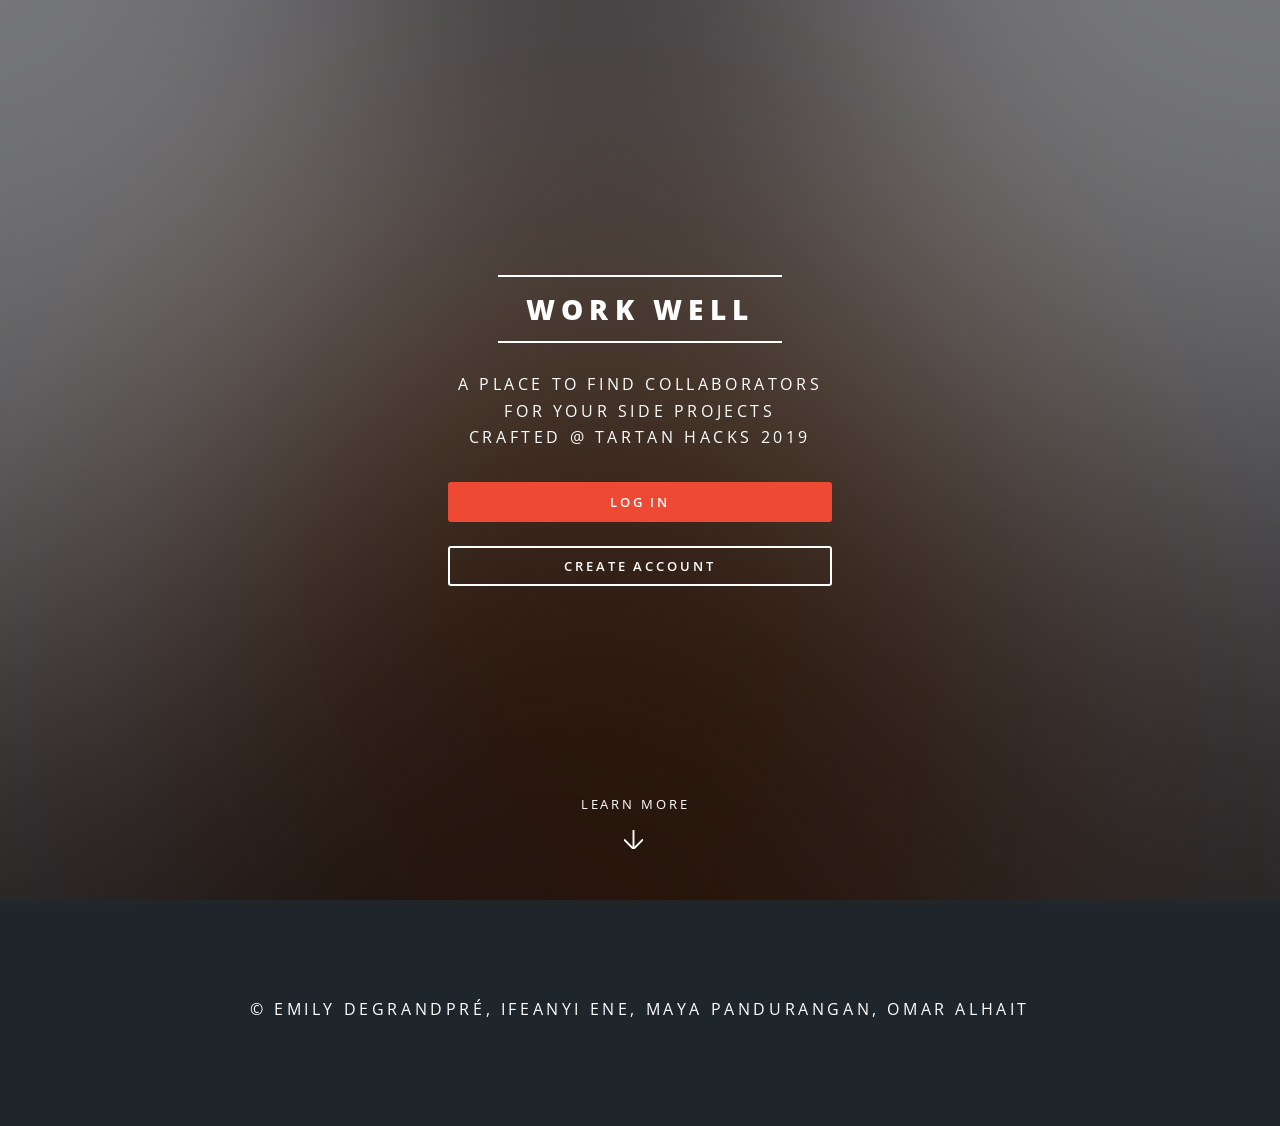
<file: index.html>
<!DOCTYPE HTML>
<!--
	Spectral by HTML5 UP
	html5up.net | @ajlkn
	Free for personal and commercial use under the CCA 3.0 license (html5up.net/license)
-->
<html>
	<head>
		<title>WORK WELL</title>
		<meta charset="utf-8" />
		<meta name="viewport" content="width=device-width, initial-scale=1, user-scalable=no" />
		<link rel="stylesheet" href="assets/css/main.css" />
		<noscript><link rel="stylesheet" href="assets/css/noscript.css" /></noscript>


	</head>
	<body class="landing is-preload">

		<!-- Page Wrapper -->
			<div id="page-wrapper">

				<!-- Header -->
					<header id="header" class="alt">
						<h1><a href="index.html">WORK WELL</a></h1>
						
					</header>

				<!-- Banner -->
					<section id="banner">
						<div class="inner">
							<h2 style="color: white">Work Well</h2>
							<p>A PLACE TO FIND COLLABORATORS <br> FOR YOUR SIDE PROJECTS <br>
							CRAFTED @ TARTAN HACKS 2019<br /> <p>
							<ul class="actions stacked">
								<li><a href="login.html" class="button fit primary">Log In</a></li>
								<li><a href="#" class="button fit">Create Account</a></li>
							</ul>
						</div>
						<a href="#one" class="more scrolly">Learn More</a>
					</section>

				<!-- Footer -->
					<footer id="footer">
						<ul class="icons">
	
						<ul class="copyright">
							<li>&copy; Emily deGrandpré, Ifeanyi Ene, Maya Pandurangan, Omar Alhait </li>
						</ul>
					</footer>

			</div>

		<!-- Scripts -->
			<script src="assets/js/jquery.min.js"></script>
			<script src="assets/js/jquery.scrollex.min.js"></script>
			<script src="assets/js/jquery.scrolly.min.js"></script>
			<script src="assets/js/browser.min.js"></script>
			<script src="assets/js/breakpoints.min.js"></script>
			<script src="assets/js/util.js"></script>
			<script src="assets/js/main.js"></script>

	</body>
</html>
</file>
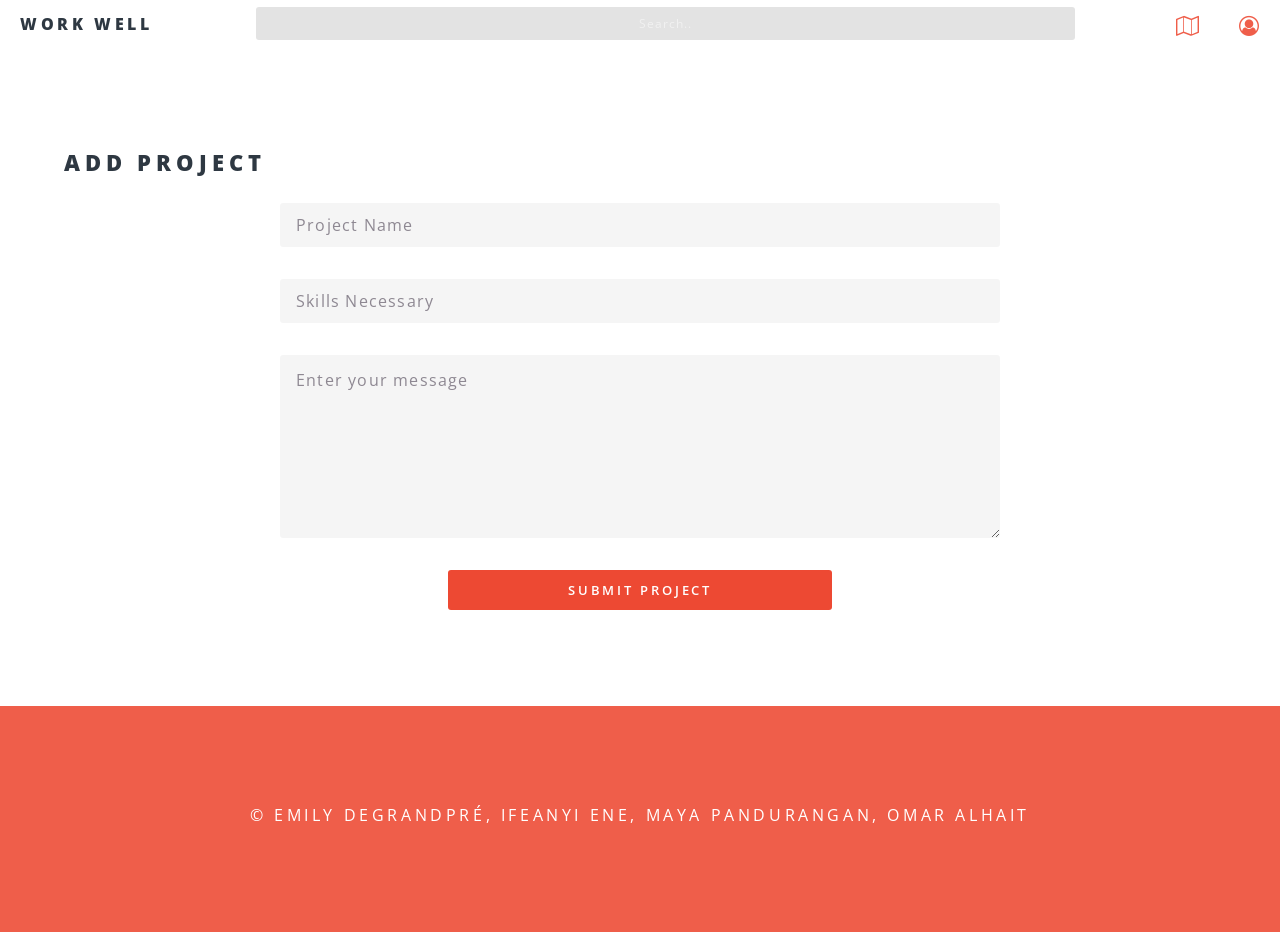
<file: addProject.html>
<!DOCTYPE HTML>
<!--
    Spectral by HTML5 UP
    html5up.net | @ajlkn
    Free for personal and commercial use under the CCA 3.0 license (html5up.net/license)
-->
<html>
    <head>
        <title>Add Project - Work Well by HTML5 UP</title>
        <meta charset="utf-8" />
        <meta name="viewport" content="width=device-width, initial-scale=1, user-scalable=no" />
        <link rel="stylesheet" href="assets/css/main.css" />
        <noscript><link rel="stylesheet" href="assets/css/noscript.css" /></noscript>
    </head>
    <body class="is-preload">

        <!-- Page Wrapper -->
            <div id="page-wrapper">

                <!-- Header -->
                    <header id="header">
                        <h1><a href="gallery.html">Work Well</a></h1>
                        
                        <nav id="nav">
                            <ul>
                                <div class="icon-bar">
                                  <input class="topSearch" type="text" placeholder="Search..">

                                  <a href="userProfileView.html" class="topicon"><i class="fa fa-user-circle-o"></i></a>
                                  <a href="manageProject.html" class="topicon"><i class="fa fa-map-o"></i></a>

                                </div>
                            </ul>
                        </nav>

                    </header>


                <!-- Main -->
                    <article id="main">
                        <section class="wrapper style5">
                            <div class="inner">
                                <h2>Add Project</h2>
                                <!-- include php -->
                                <form method="post" action="#">
                                    <input type="text" name="project-name" id="project-name" value="" placeholder="Project Name" />
                                    <p></p>
                                    <input type="text" name="project-skills" id="project-skills" value="" placeholder="Skills Necessary" />
                                    <p></p>
                                    <textarea name="projectdescription" id="projectdescription" placeholder="Enter your message" rows="6"></textarea>
                                    <p></p>
                                    <ul class="actions special">
                                        <input class="button fit primary" type="submit" value="Submit Project">
                                    </ul>
                                </form>
                            </div>
                        </section>
                    </article>

                <!-- Footer -->
                    <footer id="footer">
                        <ul class="icons">
    
                        <ul class="copyright">
                            <li>&copy; Emily deGrandpré, Ifeanyi Ene, Maya Pandurangan, Omar Alhait </li>
                        </ul>
                    </footer>

            </div>

        <!-- Scripts -->
            <script src="assets/js/jquery.min.js"></script>
            <script src="assets/js/jquery.scrollex.min.js"></script>
            <script src="assets/js/jquery.scrolly.min.js"></script>
            <script src="assets/js/browser.min.js"></script>
            <script src="assets/js/breakpoints.min.js"></script>
            <script src="assets/js/util.js"></script>
            <script src="assets/js/main.js"></script>

    </body>
</html>
</file>
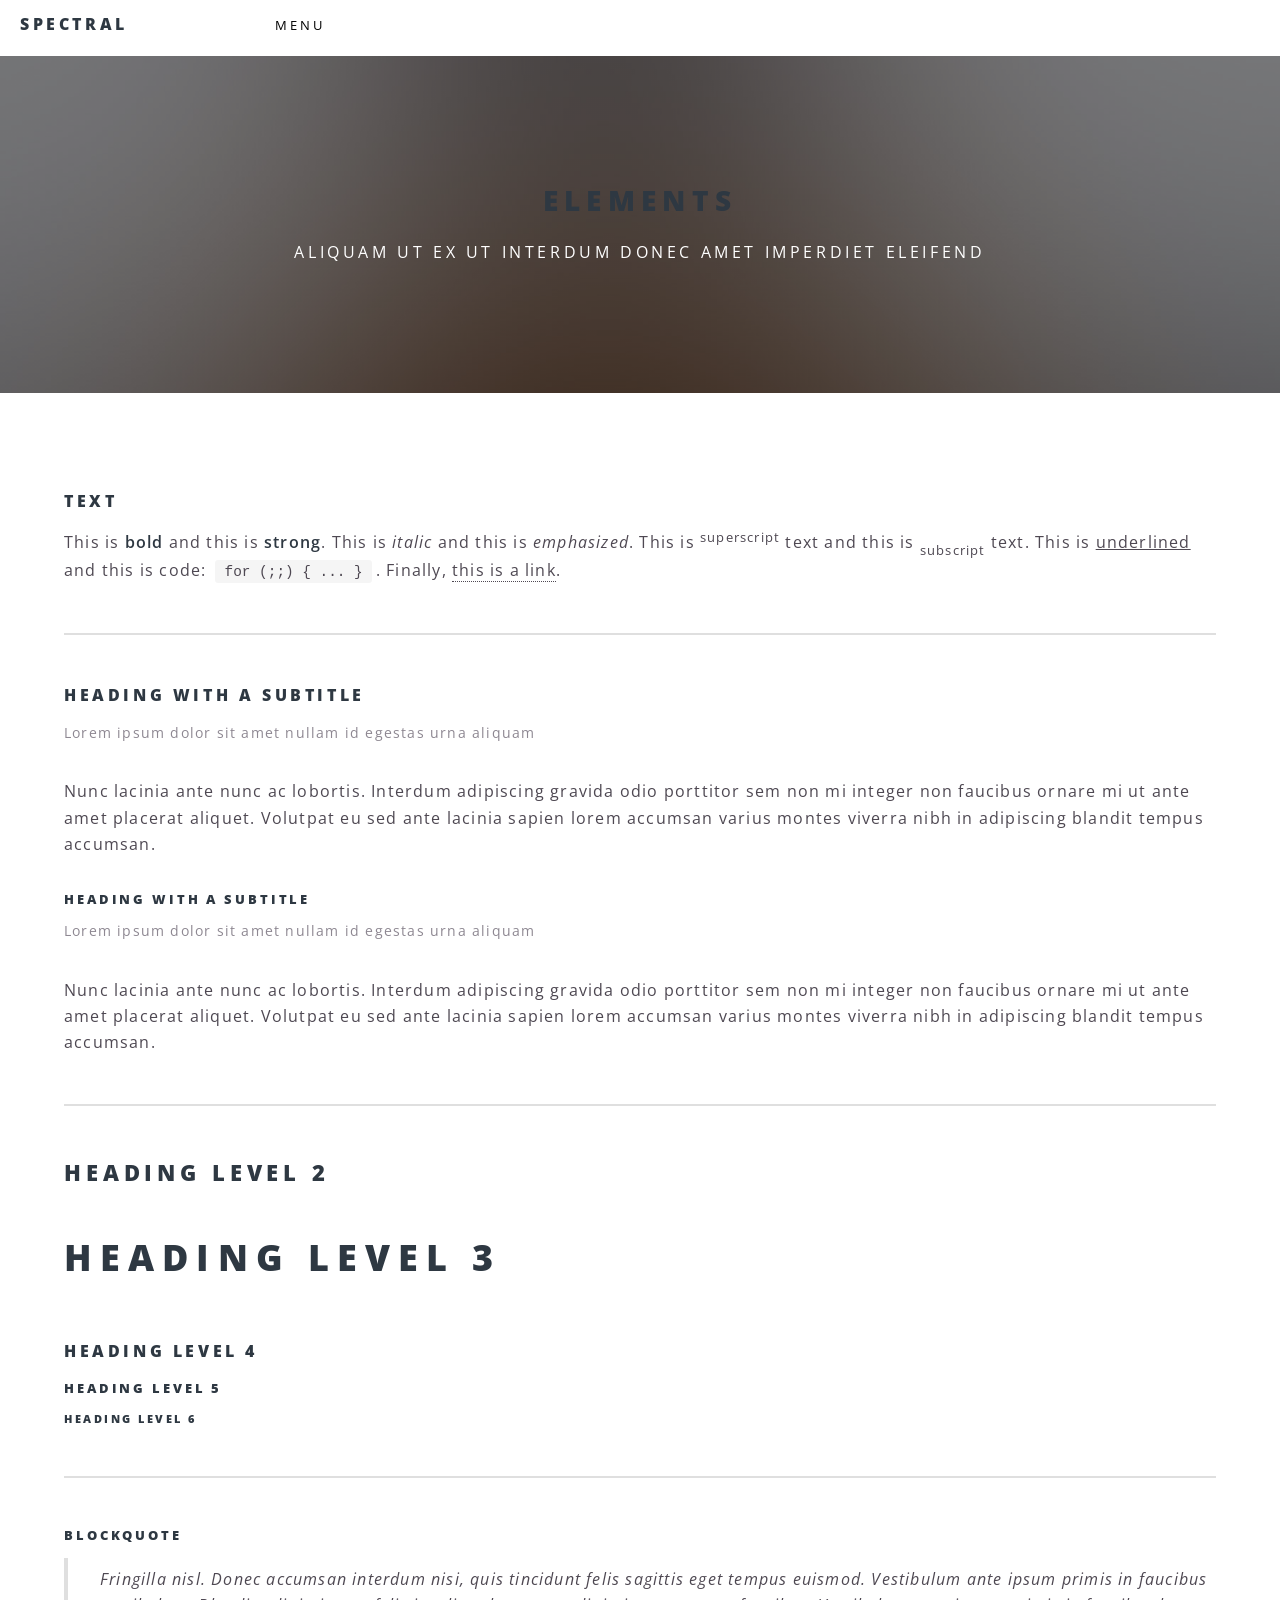
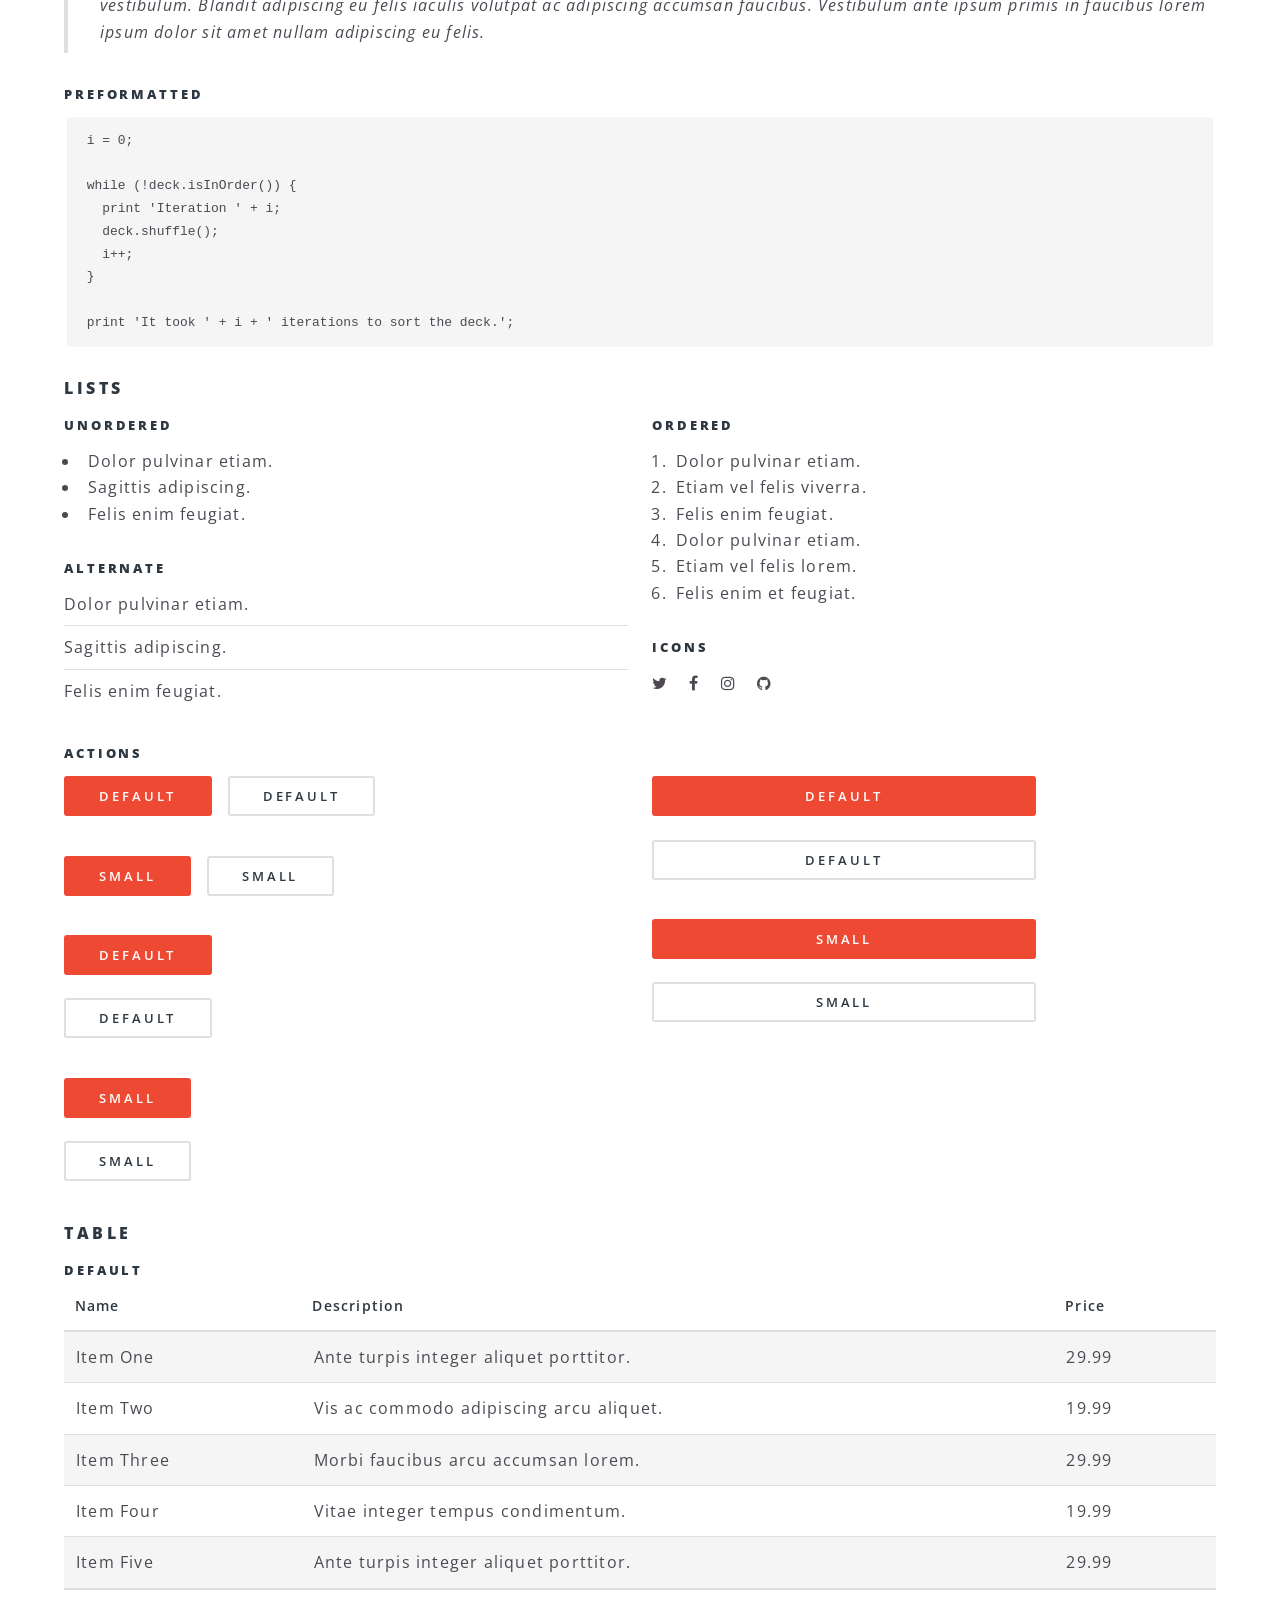
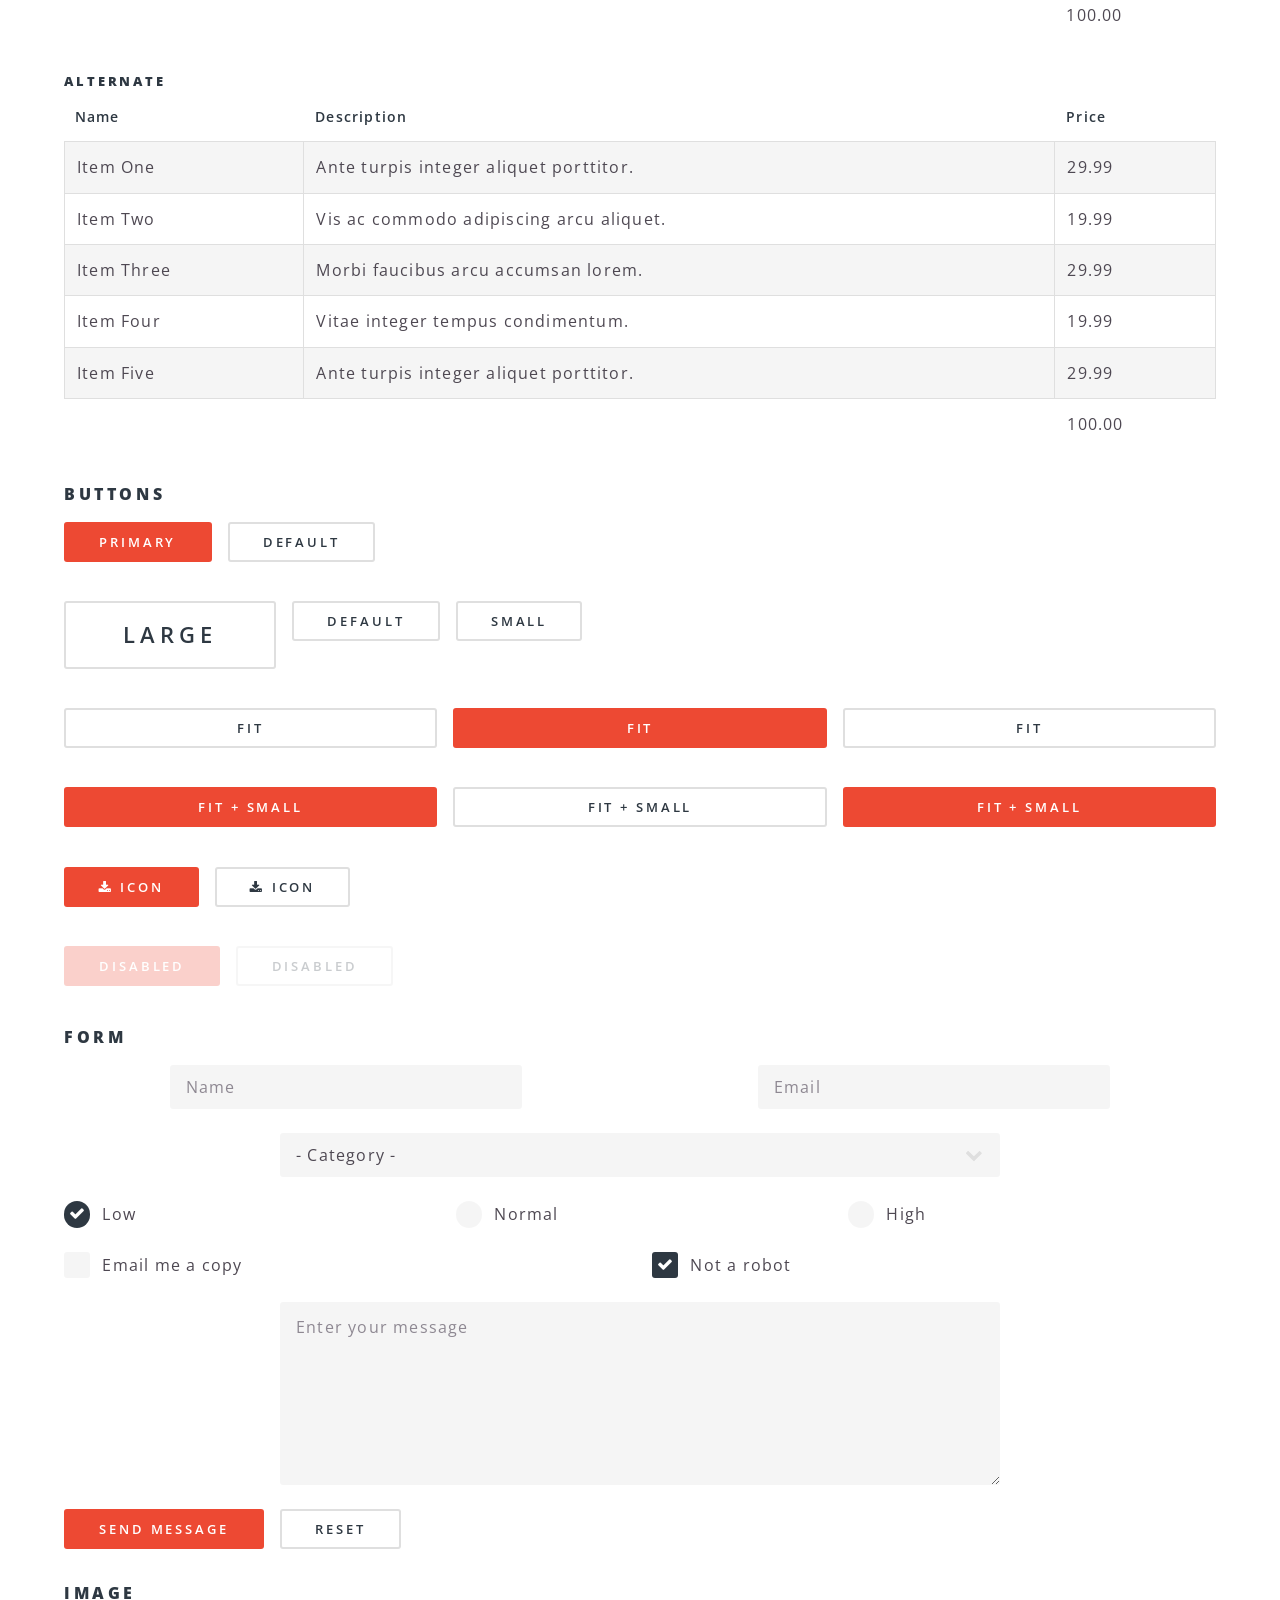
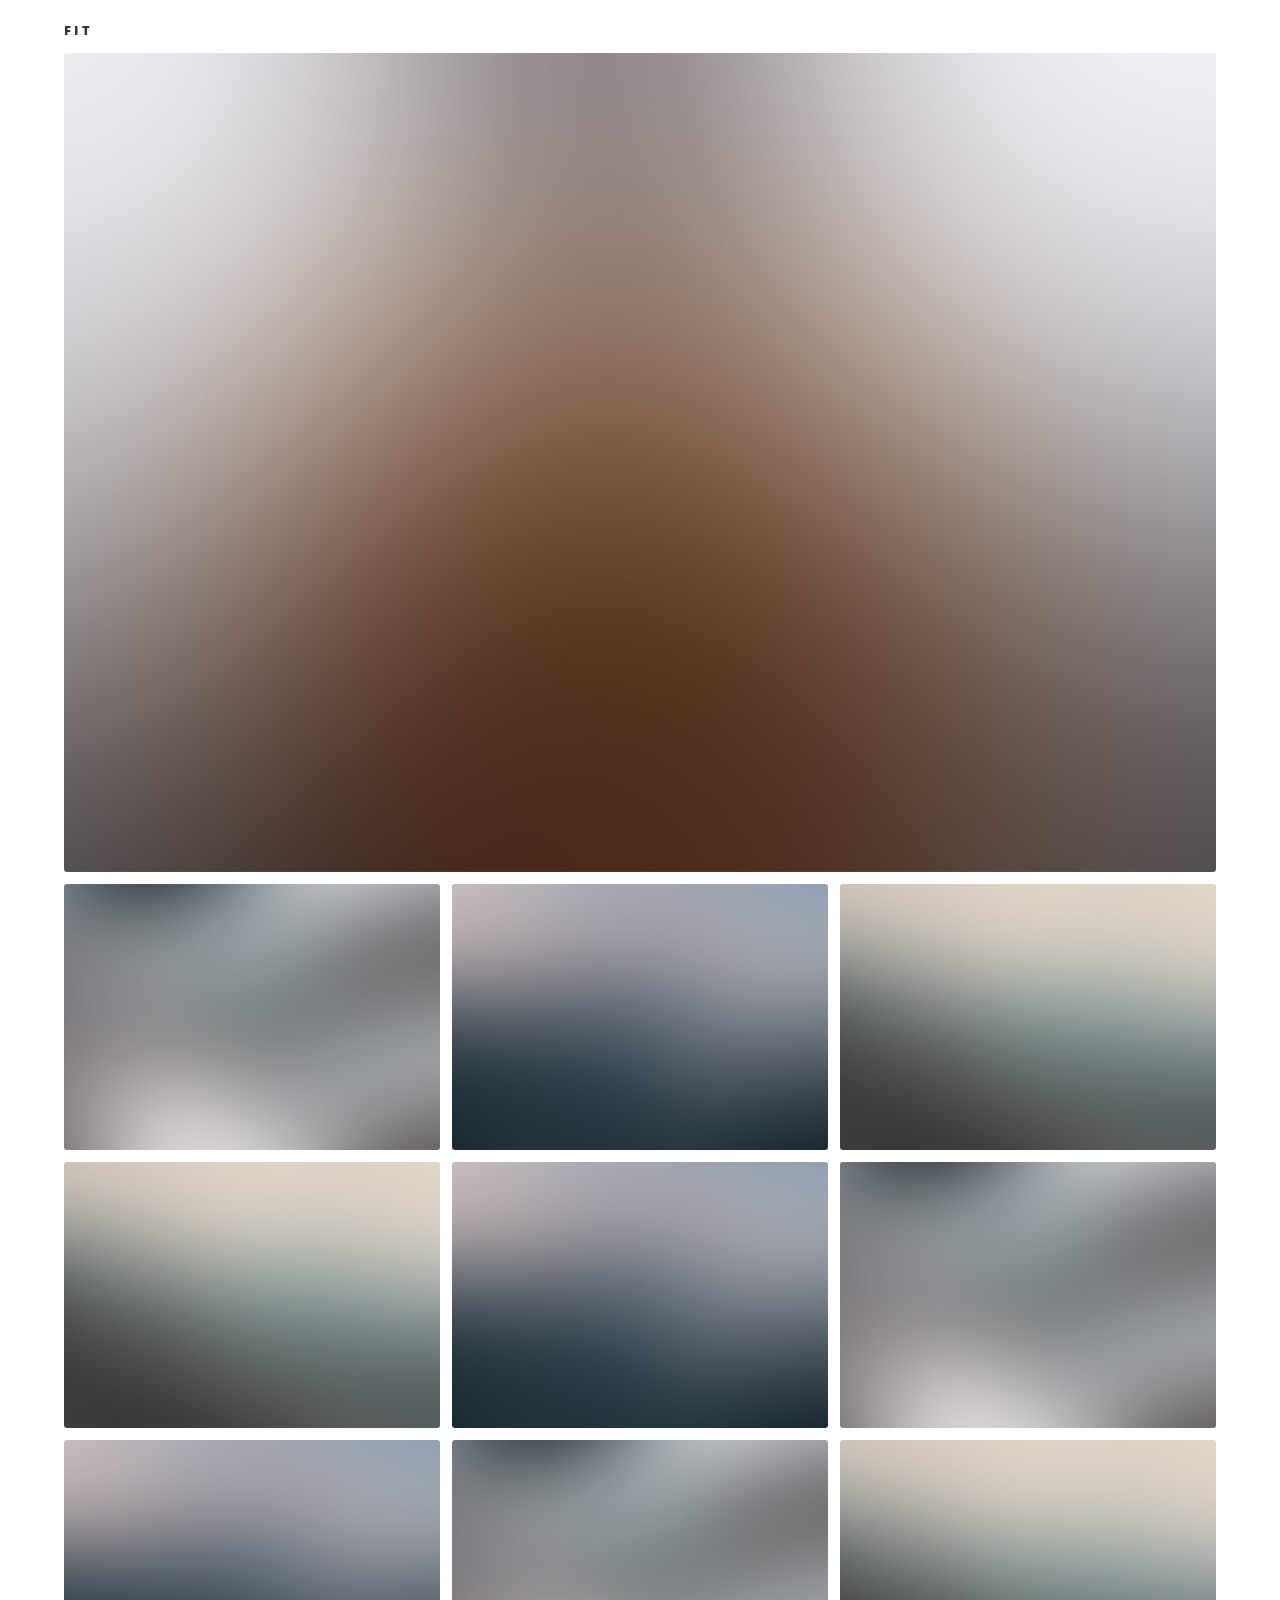
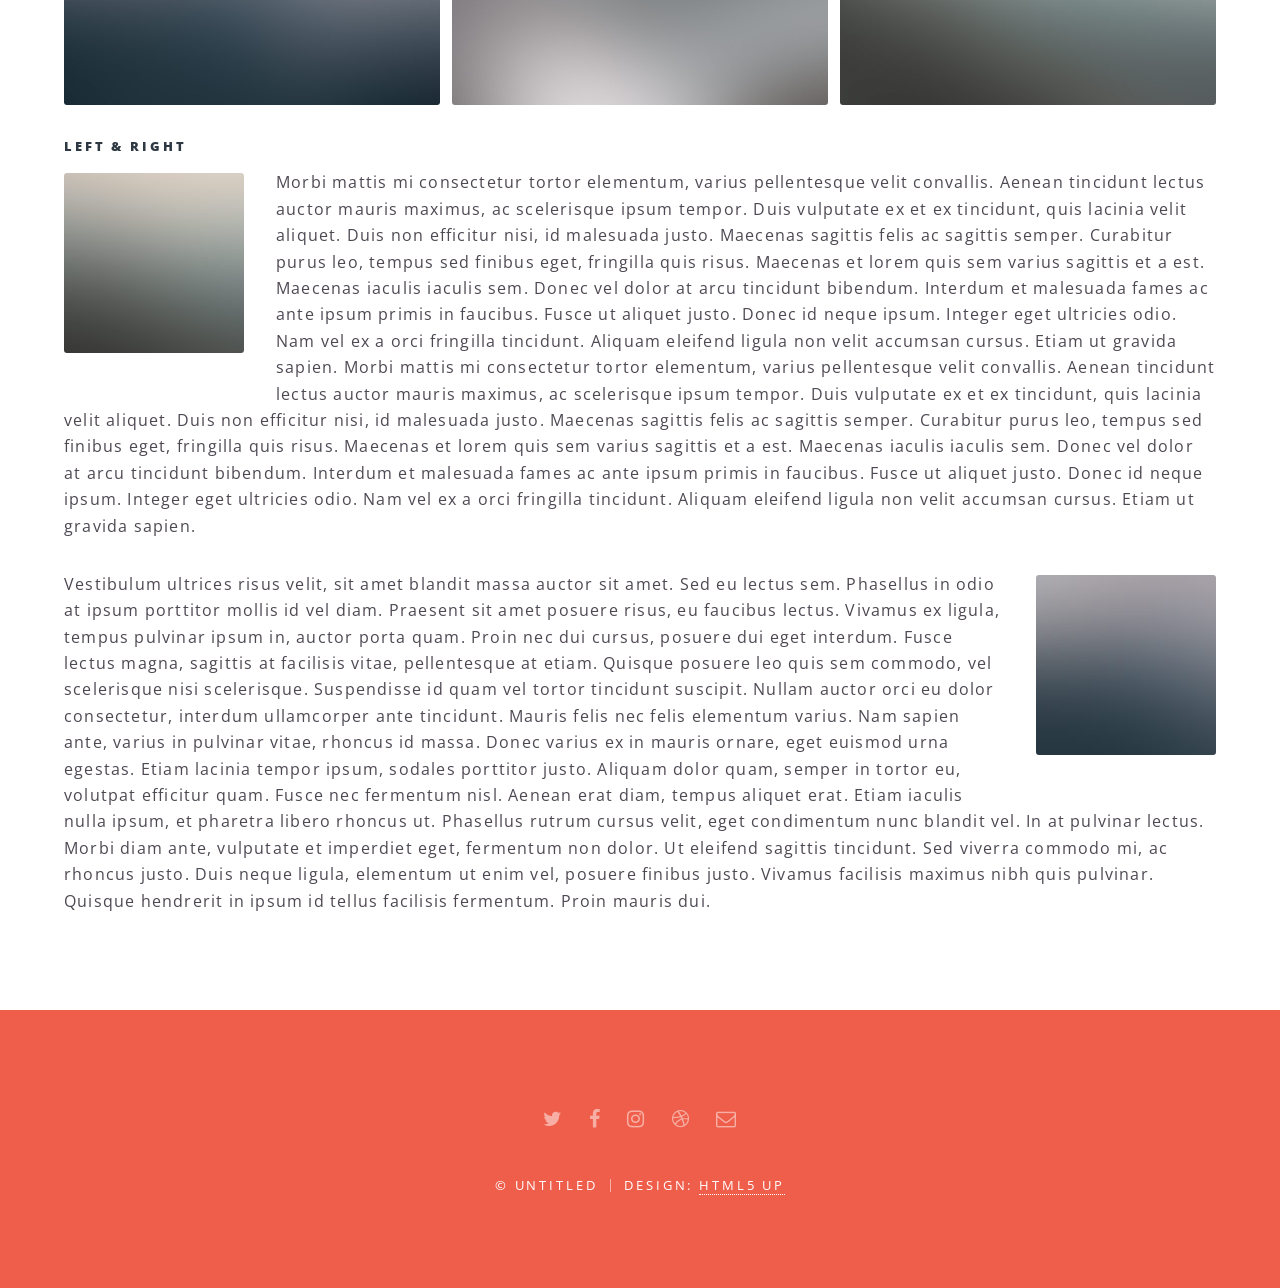
<file: elements.html>
<!DOCTYPE HTML>
<!--
	Spectral by HTML5 UP
	html5up.net | @ajlkn
	Free for personal and commercial use under the CCA 3.0 license (html5up.net/license)
-->
<html>
	<head>
		<title>Elements - Spectral by HTML5 UP</title>
		<meta charset="utf-8" />
		<meta name="viewport" content="width=device-width, initial-scale=1, user-scalable=no" />
		<link rel="stylesheet" href="assets/css/main.css" />
		<noscript><link rel="stylesheet" href="assets/css/noscript.css" /></noscript>
	</head>
	<body class="is-preload">

		<!-- Page Wrapper -->
			<div id="page-wrapper">

				<!-- Header -->
					<header id="header">
						<h1><a href="index.html">Spectral</a></h1>
						<nav id="nav">
							<ul>
								<li class="special">
									<a href="#menu" class="menuToggle"><span>Menu</span></a>
									<div id="menu">
										<ul>
											<li><a href="index.html">Home</a></li>
											<li><a href="generic.html">Generic</a></li>
											<li><a href="elements.html">Elements</a></li>
											<li><a href="#">Sign Up</a></li>
											<li><a href="#">Log In</a></li>
										</ul>
									</div>
								</li>
							</ul>
						</nav>
					</header>

				<!-- Main -->
					<article id="main">
						<header>
							<h2>Elements</h2>
							<p>Aliquam ut ex ut interdum donec amet imperdiet eleifend</p>
						</header>
						<section class="wrapper style5">
							<div class="inner">

								<section>
									<h4>Text</h4>
									<p>This is <b>bold</b> and this is <strong>strong</strong>. This is <i>italic</i> and this is <em>emphasized</em>.
									This is <sup>superscript</sup> text and this is <sub>subscript</sub> text.
									This is <u>underlined</u> and this is code: <code>for (;;) { ... }</code>. Finally, <a href="#">this is a link</a>.</p>
									<hr />
									<header>
										<h4>Heading with a Subtitle</h4>
										<p>Lorem ipsum dolor sit amet nullam id egestas urna aliquam</p>
									</header>
									<p>Nunc lacinia ante nunc ac lobortis. Interdum adipiscing gravida odio porttitor sem non mi integer non faucibus ornare mi ut ante amet placerat aliquet. Volutpat eu sed ante lacinia sapien lorem accumsan varius montes viverra nibh in adipiscing blandit tempus accumsan.</p>
									<header>
										<h5>Heading with a Subtitle</h5>
										<p>Lorem ipsum dolor sit amet nullam id egestas urna aliquam</p>
									</header>
									<p>Nunc lacinia ante nunc ac lobortis. Interdum adipiscing gravida odio porttitor sem non mi integer non faucibus ornare mi ut ante amet placerat aliquet. Volutpat eu sed ante lacinia sapien lorem accumsan varius montes viverra nibh in adipiscing blandit tempus accumsan.</p>
									<hr />
									<h2>Heading Level 2</h2>
									<h3>Heading Level 3</h3>
									<h4>Heading Level 4</h4>
									<h5>Heading Level 5</h5>
									<h6>Heading Level 6</h6>
									<hr />
									<h5>Blockquote</h5>
									<blockquote>Fringilla nisl. Donec accumsan interdum nisi, quis tincidunt felis sagittis eget tempus euismod. Vestibulum ante ipsum primis in faucibus vestibulum. Blandit adipiscing eu felis iaculis volutpat ac adipiscing accumsan faucibus. Vestibulum ante ipsum primis in faucibus lorem ipsum dolor sit amet nullam adipiscing eu felis.</blockquote>
									<h5>Preformatted</h5>
									<pre><code>i = 0;

while (!deck.isInOrder()) {
  print 'Iteration ' + i;
  deck.shuffle();
  i++;
}

print 'It took ' + i + ' iterations to sort the deck.';</code></pre>
								</section>

								<section>
									<h4>Lists</h4>
									<div class="row">
										<div class="col-6 col-12-medium">
											<h5>Unordered</h5>
											<ul>
												<li>Dolor pulvinar etiam.</li>
												<li>Sagittis adipiscing.</li>
												<li>Felis enim feugiat.</li>
											</ul>
											<h5>Alternate</h5>
											<ul class="alt">
												<li>Dolor pulvinar etiam.</li>
												<li>Sagittis adipiscing.</li>
												<li>Felis enim feugiat.</li>
											</ul>
										</div>
										<div class="col-6 col-12-medium">
											<h5>Ordered</h5>
											<ol>
												<li>Dolor pulvinar etiam.</li>
												<li>Etiam vel felis viverra.</li>
												<li>Felis enim feugiat.</li>
												<li>Dolor pulvinar etiam.</li>
												<li>Etiam vel felis lorem.</li>
												<li>Felis enim et feugiat.</li>
											</ol>
											<h5>Icons</h5>
											<ul class="icons">
												<li><a href="#" class="icon fa-twitter"><span class="label">Twitter</span></a></li>
												<li><a href="#" class="icon fa-facebook"><span class="label">Facebook</span></a></li>
												<li><a href="#" class="icon fa-instagram"><span class="label">Instagram</span></a></li>
												<li><a href="#" class="icon fa-github"><span class="label">Github</span></a></li>
											</ul>
										</div>
									</div>
									<h5>Actions</h5>
									<div class="row">
										<div class="col-6 col-12-medium">
											<ul class="actions">
												<li><a href="#" class="button primary">Default</a></li>
												<li><a href="#" class="button">Default</a></li>
											</ul>
											<ul class="actions small">
												<li><a href="#" class="button primary small">Small</a></li>
												<li><a href="#" class="button small">Small</a></li>
											</ul>
											<ul class="actions stacked">
												<li><a href="#" class="button primary">Default</a></li>
												<li><a href="#" class="button">Default</a></li>
											</ul>
											<ul class="actions stacked">
												<li><a href="#" class="button primary small">Small</a></li>
												<li><a href="#" class="button small">Small</a></li>
											</ul>
										</div>
										<div class="col-6 col-12-medium">
											<ul class="actions stacked">
												<li><a href="#" class="button primary fit">Default</a></li>
												<li><a href="#" class="button fit">Default</a></li>
											</ul>
											<ul class="actions stacked">
												<li><a href="#" class="button primary small fit">Small</a></li>
												<li><a href="#" class="button small fit">Small</a></li>
											</ul>
										</div>
									</div>
								</section>

								<section>
									<h4>Table</h4>
									<h5>Default</h5>
									<div class="table-wrapper">
										<table>
											<thead>
												<tr>
													<th>Name</th>
													<th>Description</th>
													<th>Price</th>
												</tr>
											</thead>
											<tbody>
												<tr>
													<td>Item One</td>
													<td>Ante turpis integer aliquet porttitor.</td>
													<td>29.99</td>
												</tr>
												<tr>
													<td>Item Two</td>
													<td>Vis ac commodo adipiscing arcu aliquet.</td>
													<td>19.99</td>
												</tr>
												<tr>
													<td>Item Three</td>
													<td> Morbi faucibus arcu accumsan lorem.</td>
													<td>29.99</td>
												</tr>
												<tr>
													<td>Item Four</td>
													<td>Vitae integer tempus condimentum.</td>
													<td>19.99</td>
												</tr>
												<tr>
													<td>Item Five</td>
													<td>Ante turpis integer aliquet porttitor.</td>
													<td>29.99</td>
												</tr>
											</tbody>
											<tfoot>
												<tr>
													<td colspan="2"></td>
													<td>100.00</td>
												</tr>
											</tfoot>
										</table>
									</div>

									<h5>Alternate</h5>
									<div class="table-wrapper">
										<table class="alt">
											<thead>
												<tr>
													<th>Name</th>
													<th>Description</th>
													<th>Price</th>
												</tr>
											</thead>
											<tbody>
												<tr>
													<td>Item One</td>
													<td>Ante turpis integer aliquet porttitor.</td>
													<td>29.99</td>
												</tr>
												<tr>
													<td>Item Two</td>
													<td>Vis ac commodo adipiscing arcu aliquet.</td>
													<td>19.99</td>
												</tr>
												<tr>
													<td>Item Three</td>
													<td> Morbi faucibus arcu accumsan lorem.</td>
													<td>29.99</td>
												</tr>
												<tr>
													<td>Item Four</td>
													<td>Vitae integer tempus condimentum.</td>
													<td>19.99</td>
												</tr>
												<tr>
													<td>Item Five</td>
													<td>Ante turpis integer aliquet porttitor.</td>
													<td>29.99</td>
												</tr>
											</tbody>
											<tfoot>
												<tr>
													<td colspan="2"></td>
													<td>100.00</td>
												</tr>
											</tfoot>
										</table>
									</div>
								</section>

								<section>
									<h4>Buttons</h4>
									<ul class="actions">
										<li><a href="#" class="button primary">Primary</a></li>
										<li><a href="#" class="button">Default</a></li>
									</ul>
									<ul class="actions">
										<li><a href="#" class="button large">Large</a></li>
										<li><a href="#" class="button">Default</a></li>
										<li><a href="#" class="button small">Small</a></li>
									</ul>
									<ul class="actions fit">
										<li><a href="#" class="button fit">Fit</a></li>
										<li><a href="#" class="button primary fit">Fit</a></li>
										<li><a href="#" class="button fit">Fit</a></li>
									</ul>
									<ul class="actions fit small">
										<li><a href="#" class="button primary fit small">Fit + Small</a></li>
										<li><a href="#" class="button fit small">Fit + Small</a></li>
										<li><a href="#" class="button primary fit small">Fit + Small</a></li>
									</ul>
									<ul class="actions">
										<li><a href="#" class="button primary icon fa-download">Icon</a></li>
										<li><a href="#" class="button icon fa-download">Icon</a></li>
									</ul>
									<ul class="actions">
										<li><span class="button primary disabled">Disabled</span></li>
										<li><span class="button disabled">Disabled</span></li>
									</ul>
								</section>

								<section>
									<h4>Form</h4>
									<form method="post" action="#">
										<div class="row gtr-uniform">
											<div class="col-6 col-12-xsmall">
												<input type="text" name="demo-name" id="demo-name" value="" placeholder="Name" />
											</div>
											<div class="col-6 col-12-xsmall">
												<input type="email" name="demo-email" id="demo-email" value="" placeholder="Email" />
											</div>
											<div class="col-12">
												<select name="demo-category" id="demo-category">
													<option value="">- Category -</option>
													<option value="1">Manufacturing</option>
													<option value="1">Shipping</option>
													<option value="1">Administration</option>
													<option value="1">Human Resources</option>
												</select>
											</div>
											<div class="col-4 col-12-small">
												<input type="radio" id="demo-priority-low" name="demo-priority" checked>
												<label for="demo-priority-low">Low</label>
											</div>
											<div class="col-4 col-12-small">
												<input type="radio" id="demo-priority-normal" name="demo-priority">
												<label for="demo-priority-normal">Normal</label>
											</div>
											<div class="col-4 col-12-small">
												<input type="radio" id="demo-priority-high" name="demo-priority">
												<label for="demo-priority-high">High</label>
											</div>
											<div class="col-6 col-12-small">
												<input type="checkbox" id="demo-copy" name="demo-copy">
												<label for="demo-copy">Email me a copy</label>
											</div>
											<div class="col-6 col-12-small">
												<input type="checkbox" id="demo-human" name="demo-human" checked>
												<label for="demo-human">Not a robot</label>
											</div>
											<div class="col-12">
												<textarea name="demo-message" id="demo-message" placeholder="Enter your message" rows="6"></textarea>
											</div>
											<div class="col-12">
												<ul class="actions">
													<li><input type="submit" value="Send Message" class="primary" /></li>
													<li><input type="reset" value="Reset" /></li>
												</ul>
											</div>
										</div>
									</form>
								</section>

								<section>
									<h4>Image</h4>
									<h5>Fit</h5>
									<div class="box alt">
										<div class="row gtr-50 gtr-uniform">
											<div class="col-12"><span class="image fit"><img src="images/banner.jpg" alt="" /></span></div>
											<div class="col-4"><span class="image fit"><img src="images/pic01.jpg" alt="" /></span></div>
											<div class="col-4"><span class="image fit"><img src="images/pic02.jpg" alt="" /></span></div>
											<div class="col-4"><span class="image fit"><img src="images/pic03.jpg" alt="" /></span></div>
											<div class="col-4"><span class="image fit"><img src="images/pic03.jpg" alt="" /></span></div>
											<div class="col-4"><span class="image fit"><img src="images/pic02.jpg" alt="" /></span></div>
											<div class="col-4"><span class="image fit"><img src="images/pic01.jpg" alt="" /></span></div>
											<div class="col-4"><span class="image fit"><img src="images/pic02.jpg" alt="" /></span></div>
											<div class="col-4"><span class="image fit"><img src="images/pic01.jpg" alt="" /></span></div>
											<div class="col-4"><span class="image fit"><img src="images/pic03.jpg" alt="" /></span></div>
										</div>
									</div>
									<h5>Left &amp; Right</h5>
									<p><span class="image left"><img src="images/pic04.jpg" alt="" /></span>Morbi mattis mi consectetur tortor elementum, varius pellentesque velit convallis. Aenean tincidunt lectus auctor mauris maximus, ac scelerisque ipsum tempor. Duis vulputate ex et ex tincidunt, quis lacinia velit aliquet. Duis non efficitur nisi, id malesuada justo. Maecenas sagittis felis ac sagittis semper. Curabitur purus leo, tempus sed finibus eget, fringilla quis risus. Maecenas et lorem quis sem varius sagittis et a est. Maecenas iaculis iaculis sem. Donec vel dolor at arcu tincidunt bibendum. Interdum et malesuada fames ac ante ipsum primis in faucibus. Fusce ut aliquet justo. Donec id neque ipsum. Integer eget ultricies odio. Nam vel ex a orci fringilla tincidunt. Aliquam eleifend ligula non velit accumsan cursus. Etiam ut gravida sapien. Morbi mattis mi consectetur tortor elementum, varius pellentesque velit convallis. Aenean tincidunt lectus auctor mauris maximus, ac scelerisque ipsum tempor. Duis vulputate ex et ex tincidunt, quis lacinia velit aliquet. Duis non efficitur nisi, id malesuada justo. Maecenas sagittis felis ac sagittis semper. Curabitur purus leo, tempus sed finibus eget, fringilla quis risus. Maecenas et lorem quis sem varius sagittis et a est. Maecenas iaculis iaculis sem. Donec vel dolor at arcu tincidunt bibendum. Interdum et malesuada fames ac ante ipsum primis in faucibus. Fusce ut aliquet justo. Donec id neque ipsum. Integer eget ultricies odio. Nam vel ex a orci fringilla tincidunt. Aliquam eleifend ligula non velit accumsan cursus. Etiam ut gravida sapien.</p>
									<p><span class="image right"><img src="images/pic05.jpg" alt="" /></span>Vestibulum ultrices risus velit, sit amet blandit massa auctor sit amet. Sed eu lectus sem. Phasellus in odio at ipsum porttitor mollis id vel diam. Praesent sit amet posuere risus, eu faucibus lectus. Vivamus ex ligula, tempus pulvinar ipsum in, auctor porta quam. Proin nec dui cursus, posuere dui eget interdum. Fusce lectus magna, sagittis at facilisis vitae, pellentesque at etiam. Quisque posuere leo quis sem commodo, vel scelerisque nisi scelerisque. Suspendisse id quam vel tortor tincidunt suscipit. Nullam auctor orci eu dolor consectetur, interdum ullamcorper ante tincidunt. Mauris felis nec felis elementum varius. Nam sapien ante, varius in pulvinar vitae, rhoncus id massa. Donec varius ex in mauris ornare, eget euismod urna egestas. Etiam lacinia tempor ipsum, sodales porttitor justo. Aliquam dolor quam, semper in tortor eu, volutpat efficitur quam. Fusce nec fermentum nisl. Aenean erat diam, tempus aliquet erat. Etiam iaculis nulla ipsum, et pharetra libero rhoncus ut. Phasellus rutrum cursus velit, eget condimentum nunc blandit vel. In at pulvinar lectus. Morbi diam ante, vulputate et imperdiet eget, fermentum non dolor. Ut eleifend sagittis tincidunt. Sed viverra commodo mi, ac rhoncus justo. Duis neque ligula, elementum ut enim vel, posuere finibus justo. Vivamus facilisis maximus nibh quis pulvinar. Quisque hendrerit in ipsum id tellus facilisis fermentum. Proin mauris dui.</p>
								</section>

							</div>
						</section>
					</article>

				<!-- Footer -->
					<footer id="footer">
						<ul class="icons">
							<li><a href="#" class="icon fa-twitter"><span class="label">Twitter</span></a></li>
							<li><a href="#" class="icon fa-facebook"><span class="label">Facebook</span></a></li>
							<li><a href="#" class="icon fa-instagram"><span class="label">Instagram</span></a></li>
							<li><a href="#" class="icon fa-dribbble"><span class="label">Dribbble</span></a></li>
							<li><a href="#" class="icon fa-envelope-o"><span class="label">Email</span></a></li>
						</ul>
						<ul class="copyright">
							<li>&copy; Untitled</li><li>Design: <a href="http://html5up.net">HTML5 UP</a></li>
						</ul>
					</footer>

			</div>

		<!-- Scripts -->
			<script src="assets/js/jquery.min.js"></script>
			<script src="assets/js/jquery.scrollex.min.js"></script>
			<script src="assets/js/jquery.scrolly.min.js"></script>
			<script src="assets/js/browser.min.js"></script>
			<script src="assets/js/breakpoints.min.js"></script>
			<script src="assets/js/util.js"></script>
			<script src="assets/js/main.js"></script>

	</body>
</html>
</file>
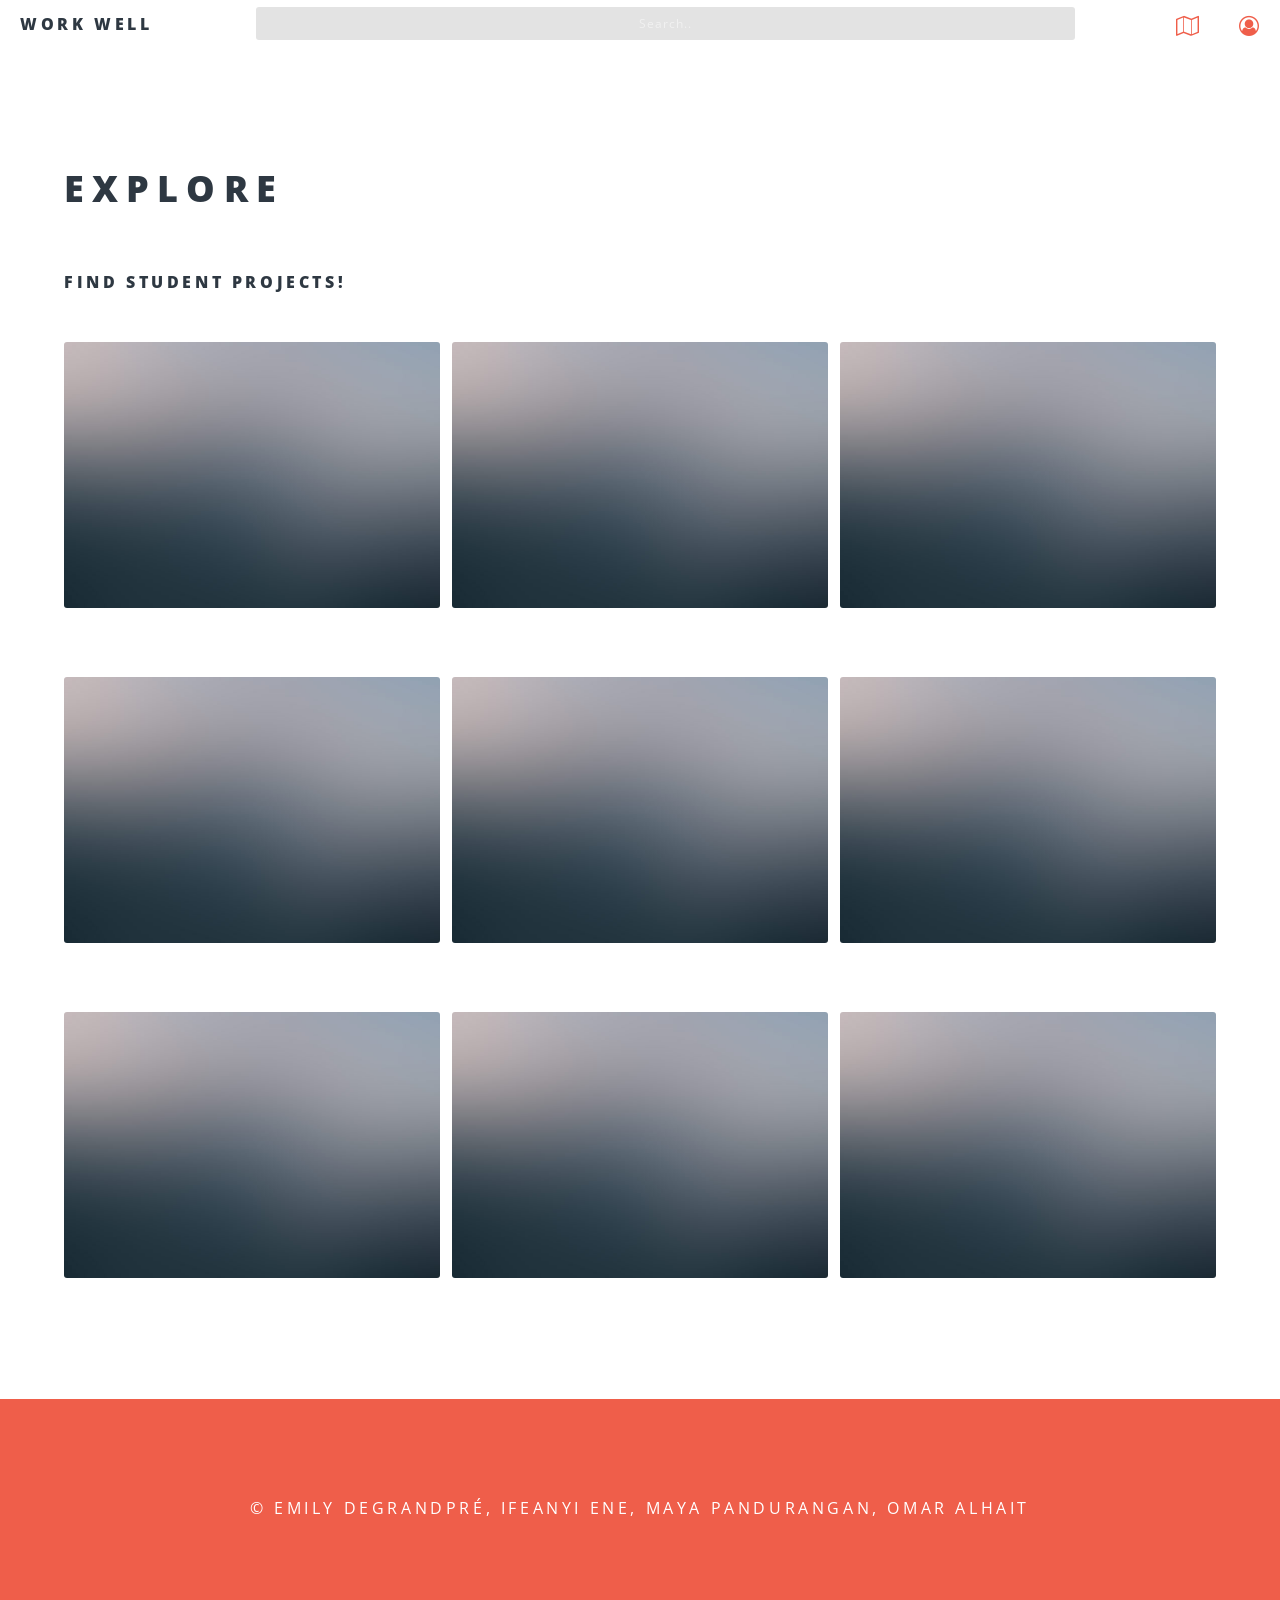
<file: gallery.html>
<!DOCTYPE HTML>
<!--
	Spectral by HTML5 UP
	html5up.net | @ajlkn
	Free for personal and commercial use under the CCA 3.0 license (html5up.net/license)
-->
<html>
	<head>
		<title>Gallery - Work Well by HTML5 UP</title>
		<meta charset="utf-8" />
		<meta name="viewport" content="width=device-width, initial-scale=1, user-scalable=no" />
		<link rel="stylesheet" href="assets/css/main.css" />
		<noscript><link rel="stylesheet" href="assets/css/noscript.css" /></noscript>
	</head>
	<body class="is-preload">

		<!-- Page Wrapper -->
			<div id="page-wrapper">

				<!-- Header -->
					<header id="header">
						<h1><a href="gallery.html">Work Well</a></h1>
						
						<nav id="nav">
							<ul>
								<div class="icon-bar">
								  <input class="topSearch" type="text" placeholder="Search..">

								  <a href="userProfileView.html" class="topicon"><i class="fa fa-user-circle-o"></i></a>
								  <a href="manageProject.html" class="topicon"><i class="fa fa-map-o"></i></a>

								</div>
							</ul>
						</nav>

					</header>

				<!-- Main -->
					<article id="main">
						<section class="wrapper style5">
							<div class="inner">

								<h3>EXPLORE</h3>
								<section>
									<h4>Find student projects!</h4>
									<div class="box alt">
										<div class="row gtr-50 gtr-uniform">

											<!-- FLIP  BABY -->
											<div class="col-4 griditem">
												<div class="flip-card">
												  <div class="flip-card-inner">
												    <div class="flip-card-front">
												      <span class="image fit">
														<img src="images/pic02.jpg" alt="" />
													  </span>
												    </div>
												    <div class="flip-card-back"> <br>
												      <h1>John Doe</h1>
												      <p>We love that guy</p>
												    </div>
												  </div>
												</div>
											</div>

												<!-- FLIP  BABY -->
											<div class="col-4 griditem">
												<div class="flip-card">
												  <div class="flip-card-inner">
												    <div class="flip-card-front">
												      <span class="image fit">
														<img src="images/pic02.jpg" alt="" />
													  </span>
												    </div>
												    <div class="flip-card-back"> <br>
												      <h1>John Doe</h1>
												      <p>We love that guy</p>
												    </div>
												  </div>
												</div>
											</div>

											<div class="col-4 griditem">
												<div class="flip-card">
												  <div class="flip-card-inner">
												    <div class="flip-card-front">
												      <span class="image fit">
														<img src="images/pic02.jpg" alt="" />
													  </span>
												    </div>
												    <div class="flip-card-back"> <br>
												      <h1>John Doe</h1>
												      <p>We love that guy</p>
												    </div>
												  </div>
												</div>
											</div>

											<br>

											<div class="col-4 griditem">
												<div class="flip-card">
												  <div class="flip-card-inner">
												    <div class="flip-card-front">
												      <span class="image fit">
														<img src="images/pic02.jpg" alt="" />
													  </span>
												    </div>
												    <div class="flip-card-back"> <br>
												      <h1>John Doe</h1>
												      <p>We love that guy</p>
												    </div>
												  </div>
												</div>
											</div>

											<div class="col-4 griditem">
												<div class="flip-card">
												  <div class="flip-card-inner">
												    <div class="flip-card-front">
												      <span class="image fit">
														<img src="images/pic02.jpg" alt="" />
													  </span>
												    </div>
												    <div class="flip-card-back"> <br>
												      <h1>John Doe</h1>
												      <p>We love that guy</p>
												    </div>
												  </div>
												</div>
											</div>

											<div class="col-4 griditem">
												<div class="flip-card">
												  <div class="flip-card-inner">
												    <div class="flip-card-front">
												      <span class="image fit">
														<img src="images/pic02.jpg" alt="" />
													  </span>
												    </div>
												    <div class="flip-card-back"> <br>
												      <h1>John Doe</h1>
												      <p>We love that guy</p>
												    </div>
												  </div>
												</div>
											</div>

											<br>

											<div class="col-4 griditem">
												<div class="flip-card">
												  <div class="flip-card-inner">
												    <div class="flip-card-front">
												      <span class="image fit">
														<img src="images/pic02.jpg" alt="" />
													  </span>
												    </div>
												    <div class="flip-card-back"> <br>
												      <h1>John Doe</h1>
												      <p>We love that guy</p>
												    </div>
												  </div>
												</div>
											</div>

											<div class="col-4 griditem">
												<div class="flip-card">
												  <div class="flip-card-inner">
												    <div class="flip-card-front">
												      <span class="image fit">
														<img src="images/pic02.jpg" alt="" />
													  </span>
												    </div>
												    <div class="flip-card-back"> <br>
												      <h1>John Doe</h1>
												      <p>We love that guy</p>
												    </div>
												  </div>
												</div>
											</div>

											<div class="col-4 griditem">
												<div class="flip-card">
												  <div class="flip-card-inner">
												    <div class="flip-card-front">
												      <span class="image fit">
														<img src="images/pic02.jpg" alt="" />
													  </span>
												    </div>
												    <div class="flip-card-back"> <br>
												      <h1>John Doe</h1>
												      <p>We love that guy</p>
												    </div>
												  </div>
												</div>
											</div>
										</div>
									</div>
							</div>
						</section>
					</article>

				<!-- Footer -->
					<footer id="footer">
						<ul class="icons">
	
						<ul class="copyright">
							<li>&copy; Emily deGrandpré, Ifeanyi Ene, Maya Pandurangan, Omar Alhait </li>
						</ul>
					</footer>

			</div>

		<!-- Scripts -->
			<script src="assets/js/jquery.min.js"></script>
			<script src="assets/js/jquery.scrollex.min.js"></script>
			<script src="assets/js/jquery.scrolly.min.js"></script>
			<script src="assets/js/browser.min.js"></script>
			<script src="assets/js/breakpoints.min.js"></script>
			<script src="assets/js/util.js"></script>
			<script src="assets/js/main.js"></script>

	</body>
</html>
</file>
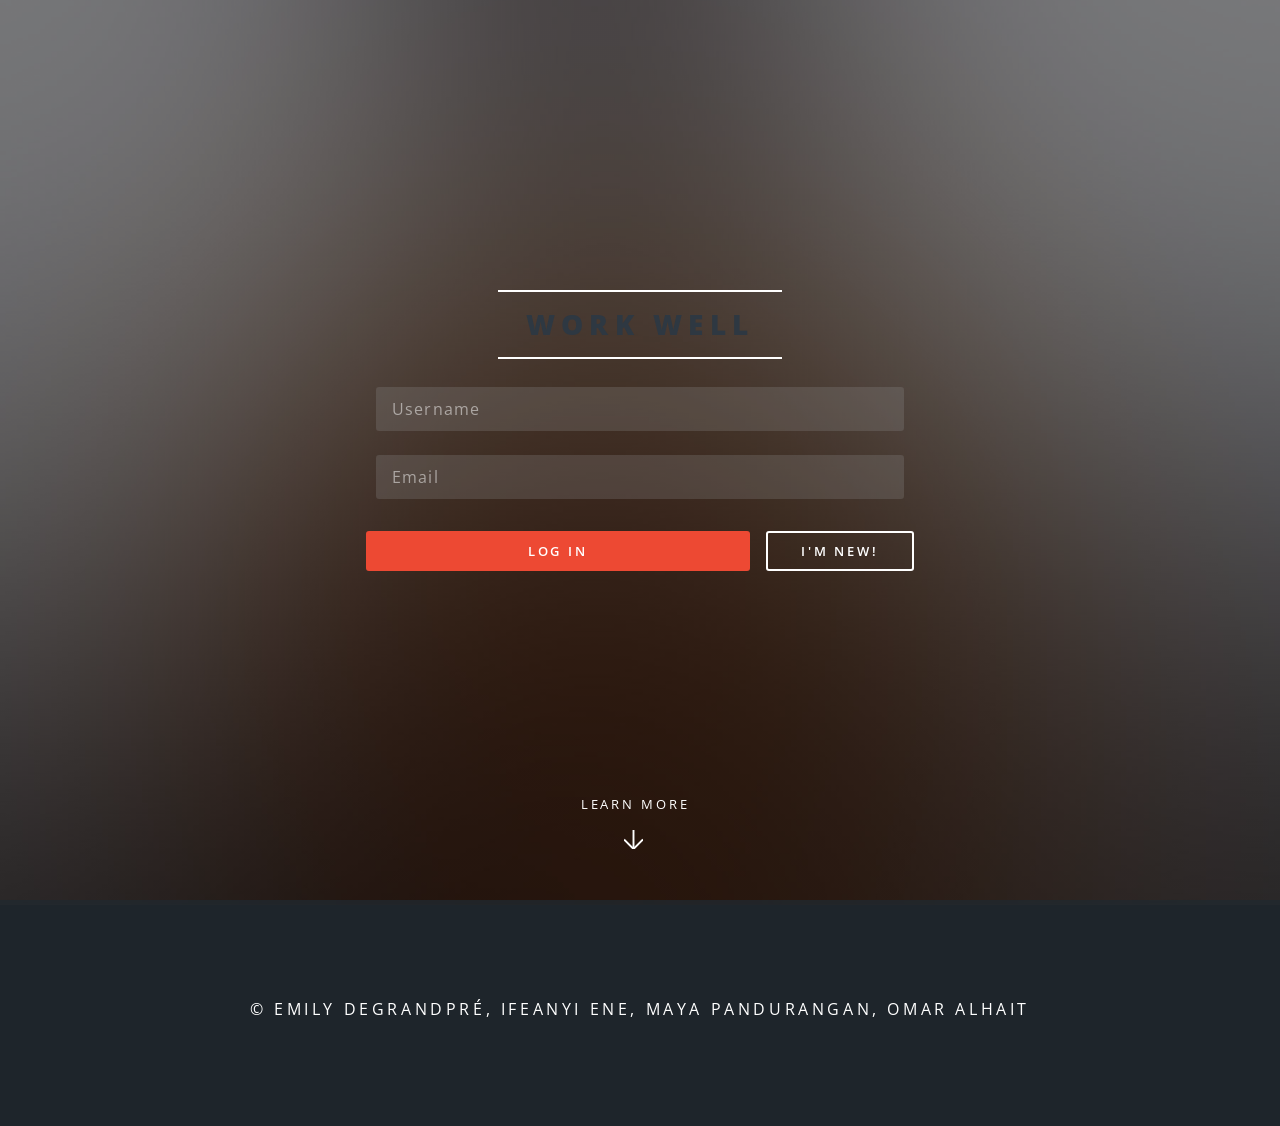
<file: login.html>
<!DOCTYPE HTML>
<!--
    Spectral by HTML5 UP
    html5up.net | @ajlkn
    Free for personal and commercial use under the CCA 3.0 license (html5up.net/license)
-->
<html>
    <head>
        <title>LOGIN PAGE</title>
        <meta charset="utf-8" />
        <meta name="viewport" content="width=device-width, initial-scale=1, user-scalable=no" />
        <link rel="stylesheet" href="assets/css/main.css" />
        <noscript><link rel="stylesheet" href="assets/css/noscript.css" /></noscript>


    </head>
    <body class="landing is-preload">

        <!-- Page Wrapper -->
            <div id="page-wrapper">

                <!-- Header -->
                    <header id="header" class="alt">
                        <h1><a href="index.html">WORK WELL</a></h1>
                        
                    </header>

                <!-- Banner -->
                    <section id="banner">
                        <div class="inner">
                            <h2>Work Well</h2>
                            <section>
                                <form method="post" action="#">
                                        <div class="row gtr-uniform">
                                            <div class="col-2 col-0-xsmall"></div>
                                            <div class="col-8 col-12-xsmall">
                                                <input type="text" name="username" id="username" value="" placeholder="Username" />
                                            </div>
                                            <p></p>
                                            <div class="col-2 col-0-xsmall"></div>
                                        </div>
                                        <div class="row gtr-uniform">
                                            <div class="col-2 col-0-xsmall"></div>
                                            <div class="col-8 col-12-xsmall">
                                                <input type="email" name="email" id="email" value="" placeholder="Email" />
                                            </div>
                                            <div class="col-2 col-0-xsmall"></div>
                                        </div>
                                        <p></p>
                                        <ul class="actions special">
                                            <input class="button fit primary" type="submit" value="Log In">
                                            <li><a href="#" class="button fit">I'm New!</a></li>
                                         </ul>

                                </form>
                            </section>
                            
                        </div>
                        <a href="#one" class="more scrolly">Learn More</a>
                    </section>

                <!-- Footer -->
                    <footer id="footer">
                        <ul class="icons">
    
                        <ul class="copyright">
                            <li>&copy; Emily deGrandpré, Ifeanyi Ene, Maya Pandurangan, Omar Alhait </li>
                        </ul>
                    </footer>

            </div>

        <!-- Scripts -->
            <script src="assets/js/jquery.min.js"></script>
            <script src="assets/js/jquery.scrollex.min.js"></script>
            <script src="assets/js/jquery.scrolly.min.js"></script>
            <script src="assets/js/browser.min.js"></script>
            <script src="assets/js/breakpoints.min.js"></script>
            <script src="assets/js/util.js"></script>
            <script src="assets/js/main.js"></script>

    </body>
</html>
</file>
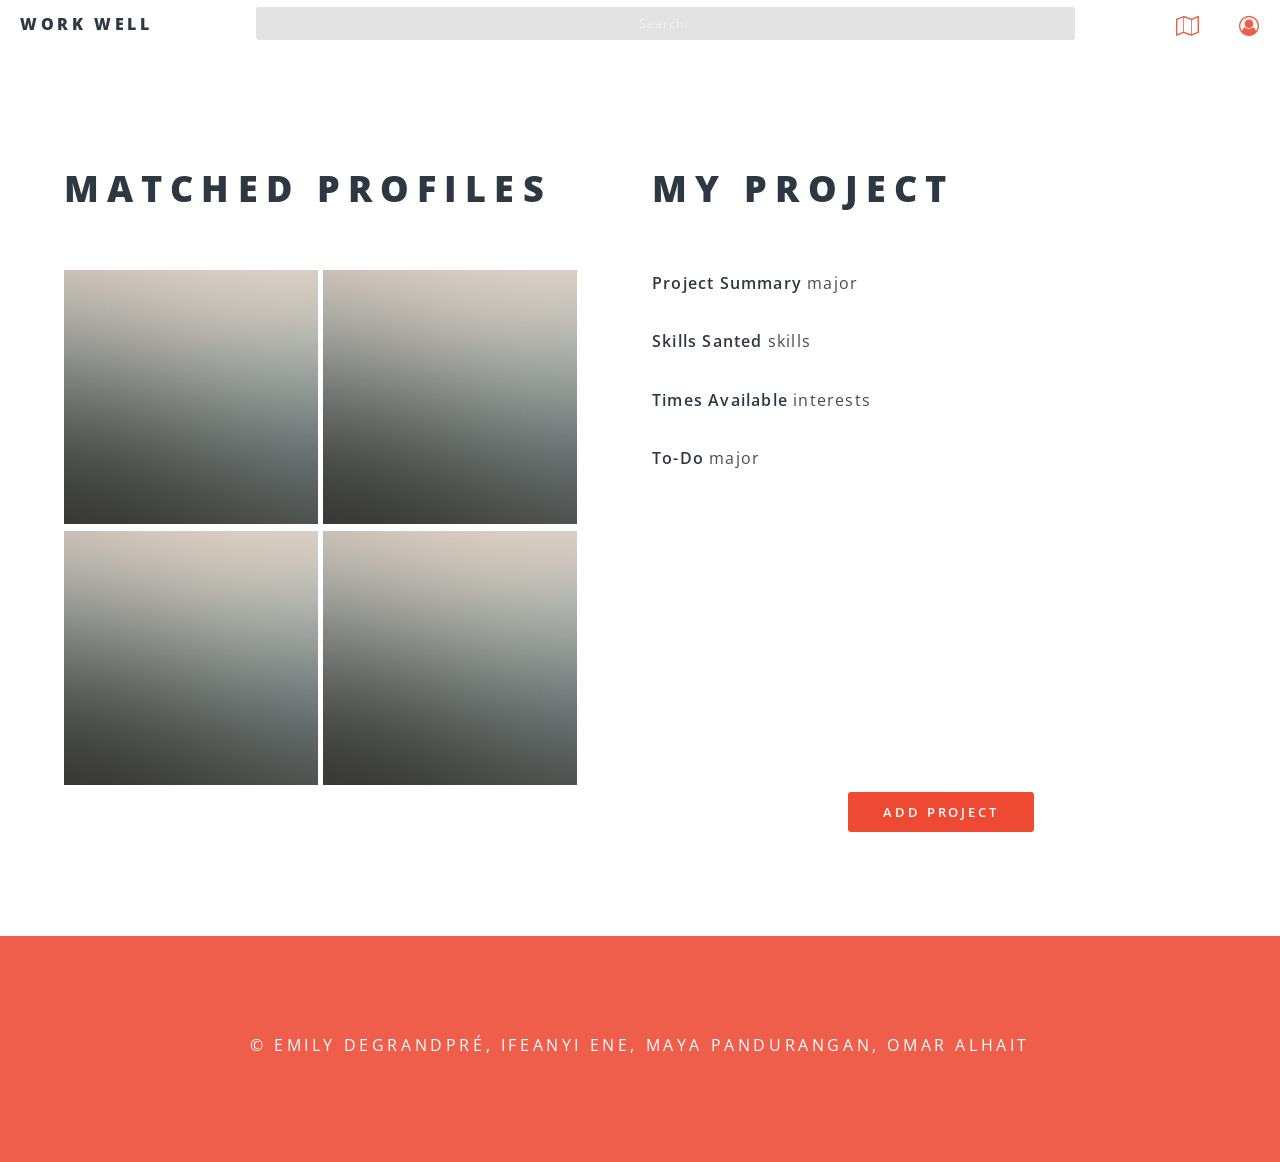
<file: manageProject.html>
<!DOCTYPE HTML>
<!--
    Spectral by HTML5 UP
    html5up.net | @ajlkn
    Free for personal and commercial use under the CCA 3.0 license (html5up.net/license)
-->
<html>
    <head>
        <title>Manage Project - Work Well by HTML5 UP</title>
        <meta charset="utf-8" />
        <meta name="viewport" content="width=device-width, initial-scale=1, user-scalable=no" />
        <link rel="stylesheet" href="assets/css/main.css" />
        <noscript><link rel="stylesheet" href="assets/css/noscript.css" /></noscript>
    </head>
    <body class="is-preload">

        <!-- Page Wrapper -->
            <div id="page-wrapper">

                <!-- Header -->
                    <header id="header">
                        <h1><a href="gallery.html">Work Well</a></h1>
                        
                        <nav id="nav">
                            <ul>
                                <div class="icon-bar">
                                  <input class="topSearch" type="text" placeholder="Search..">

                                  <a href="userProfileView.html" class="topicon"><i class="fa fa-user-circle-o"></i></a>
                                  <a href="manageProject.html" class="topicon"><i class="fa fa-map-o"></i></a>

                                </div>
                            </ul>
                        </nav>

                    </header>


                <!-- Main -->
                    <article id="main">
                        <section class="wrapper style5">
                            <div class="inner">
                                <div class="row">
                                    <div class="col-6 col-12-medium" id="profiles">
                                        <h3>Matched Profiles</h3>
                                            <img src="images/pic04.jpg" alt="profile" width="45%">
                                            <img src="images/pic04.jpg" alt="profile" width="45%">
                                            <img src="images/pic04.jpg" alt="profile" width="45%">
                                            <img src="images/pic04.jpg" alt="profile" width="45%">
                                    </div>
                                    <div class="col-6 col-12-medium" id="projectsummary">
                                        <h3>My Project</h3>
                                        <p> <b>Project Summary</b> major </p>
                                        <p> <b>Skills Santed</b> skills </p>
                                        <p> <b>Times Available</b> interests</p>
                                        <p> <b>To-Do</b> major </p>
                                    </div>
                                </div>
                                <div class="row">
                                    <div class="col-8 col-12-medium"></div>

                                    <div class="col-4 col-12-medium">
                                        <ul class="actions">
                                            <li><a href="addProject.html"" class="button primary">Add Project</a></li>
                                        </ul>
                                    </div>
                                </div>
                            </div>
                        </section>
                    </article>

                <!-- Footer -->
                    <footer id="footer">
                        <ul class="icons">
    
                        <ul class="copyright">
                            <li>&copy; Emily deGrandpré, Ifeanyi Ene, Maya Pandurangan, Omar Alhait </li>
                        </ul>
                    </footer>
            </div>

        <!-- Scripts -->
            <script src="assets/js/jquery.min.js"></script>
            <script src="assets/js/jquery.scrollex.min.js"></script>
            <script src="assets/js/jquery.scrolly.min.js"></script>
            <script src="assets/js/browser.min.js"></script>
            <script src="assets/js/breakpoints.min.js"></script>
            <script src="assets/js/util.js"></script>
            <script src="assets/js/main.js"></script>

    </body>
</html>
</file>
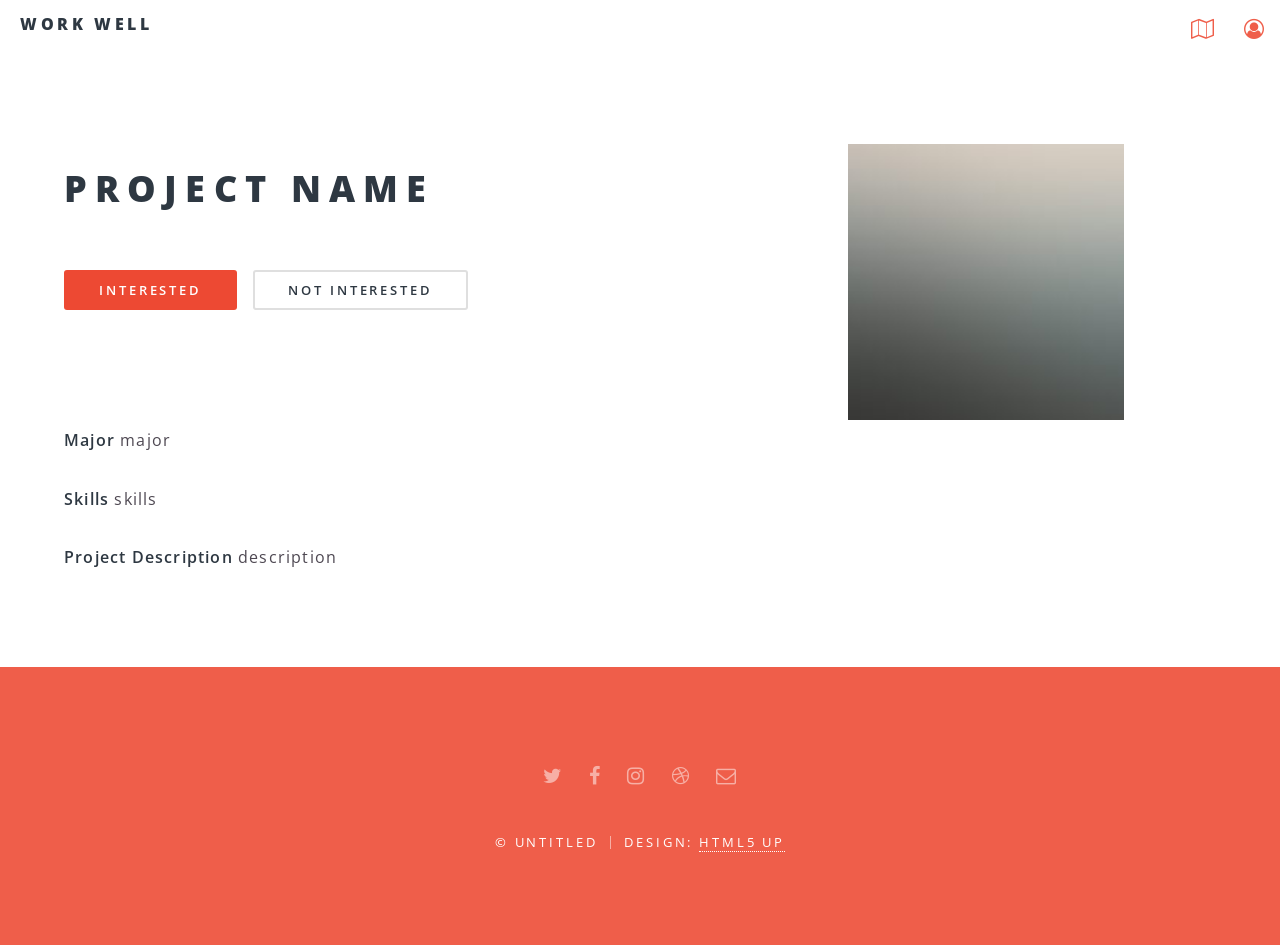
<file: projectPage.html>
<!DOCTYPE HTML>
<!--
    Spectral by HTML5 UP
    html5up.net | @ajlkn
    Free for personal and commercial use under the CCA 3.0 license (html5up.net/license)
-->
<html>
    <head>
        <title>Project Profile - Work Well by HTML5 UP</title>
        <meta charset="utf-8" />
        <meta name="viewport" content="width=device-width, initial-scale=1, user-scalable=no" />
        <link rel="stylesheet" href="assets/css/main.css" />
        <noscript><link rel="stylesheet" href="assets/css/noscript.css" /></noscript>
    </head>
    <body class="is-preload">

        <!-- Page Wrapper -->
            <div id="page-wrapper">

                <!-- Header -->
                    <header id="header">
                        <h1><a href="#">Work Well</a></h1>
                        
                        <nav id="nav">
                            <ul>
                                <div class="icon-bar">
                                  <a href="editProfile.html"><i class="fa fa-user-circle-o"></i></a>
                                  <a href="myProjects.html"><i class="fa fa-map-o"></i></a> 
                                 
                                      </div> 
        
                                    </div>
                                </li>
                            </ul>
                        </nav>

                    </header>

                <!-- Main -->
                    <article id="main">
                        <section class="wrapper style5">
                            <div class="inner">
                                
                                <div class="row gtr-uniform">
                                    <!-- user info -->
                                    <div class="col-8 col-12-xsmall">
                                        <h3>Project Name</h3> <p></p>
                                        <form method="post" action="#">
                                            <ul class="actions">
                                                <li><input type="submit" value="Interested" class="primary" /></li>
                                                <li><input type="submit" value="Not Interested" /></li>
                                            </ul>
                                        </form>
                                    <p></p>
                                    </div>
                                    <div class="col-4 col-12-xsmall">
                                        <img src="images/pic04.jpg" alt="profile" width="75%">
                                    </div>
                                </div>
                                <div id="userinfo">
                                    <p> <b>Major</b> major </p>
                                    <p> <b>Skills</b> skills </p>
                                    <p> <b>Project Description</b> description </p>
                                </div>     
                            </div>
                        </section>
                    </article>

                <!-- Footer -->
                    <footer id="footer">
                        <ul class="icons">
                            <li><a href="#" class="icon fa-twitter"><span class="label">Twitter</span></a></li>
                            <li><a href="#" class="icon fa-facebook"><span class="label">Facebook</span></a></li>
                            <li><a href="#" class="icon fa-instagram"><span class="label">Instagram</span></a></li>
                            <li><a href="#" class="icon fa-dribbble"><span class="label">Dribbble</span></a></li>
                            <li><a href="#" class="icon fa-envelope-o"><span class="label">Email</span></a></li>
                        </ul>
                        <ul class="copyright">
                            <li>&copy; Untitled</li><li>Design: <a href="http://html5up.net">HTML5 UP</a></li>
                        </ul>
                    </footer>

            </div>

        <!-- Scripts -->
            <script src="assets/js/jquery.min.js"></script>
            <script src="assets/js/jquery.scrollex.min.js"></script>
            <script src="assets/js/jquery.scrolly.min.js"></script>
            <script src="assets/js/browser.min.js"></script>
            <script src="assets/js/breakpoints.min.js"></script>
            <script src="assets/js/util.js"></script>
            <script src="assets/js/main.js"></script>

    </body>
</html>
</file>
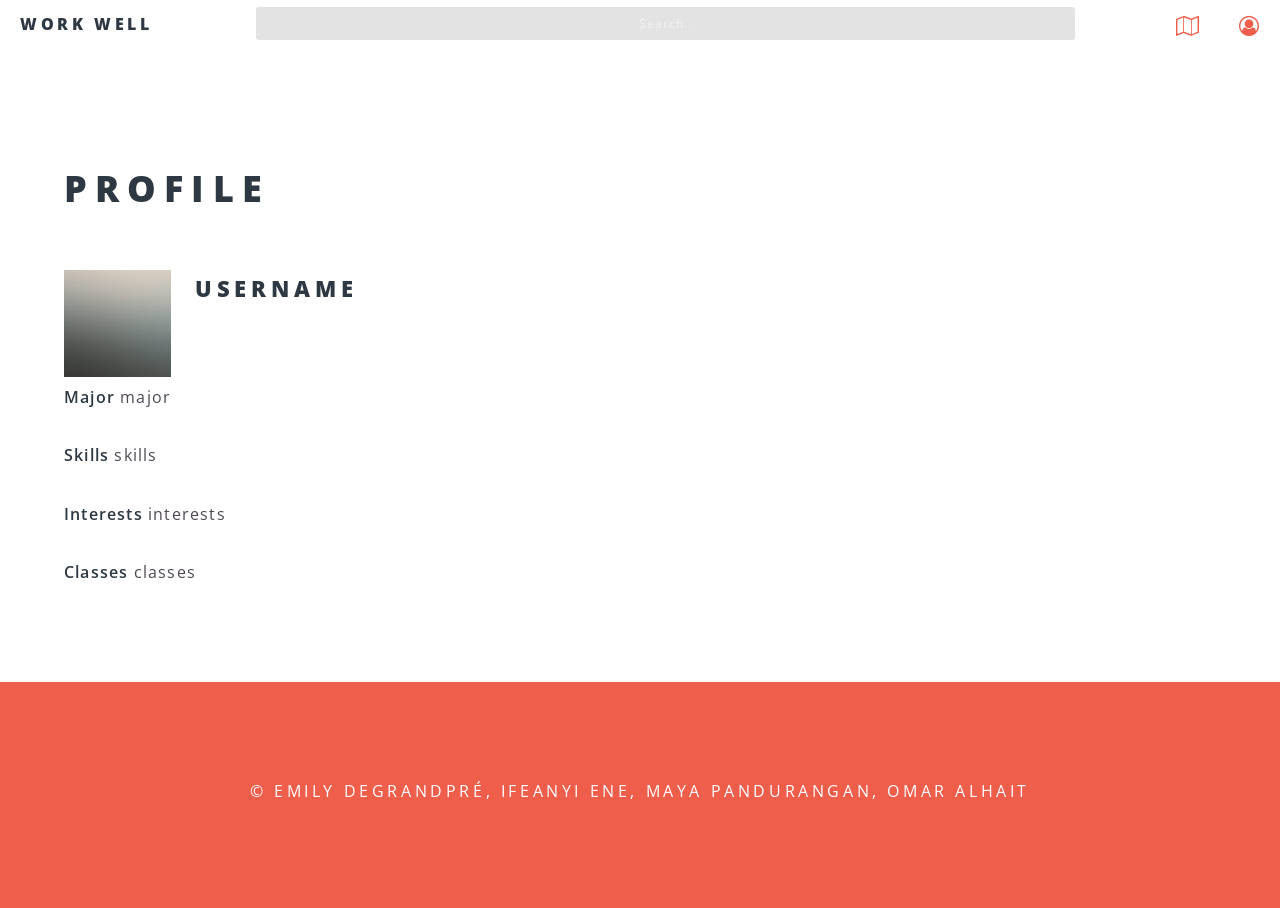
<file: userProfileView.html>
<!DOCTYPE HTML>
<!--
    Spectral by HTML5 UP
    html5up.net | @ajlkn
    Free for personal and commercial use under the CCA 3.0 license (html5up.net/license)
-->
<html>
    <head>
        <title>User Profile - Work Well by HTML5 UP</title>
        <meta charset="utf-8" />
        <meta name="viewport" content="width=device-width, initial-scale=1, user-scalable=no" />
        <link rel="stylesheet" href="assets/css/main.css" />
        <noscript><link rel="stylesheet" href="assets/css/noscript.css" /></noscript>
    </head>
    <body class="is-preload">

        <!-- Page Wrapper -->
            <div id="page-wrapper">

               <!-- Header -->
                    <header id="header">
                        <h1><a href="gallery.html">Work Well</a></h1>
                        
                        <nav id="nav">
                            <ul>
                                <div class="icon-bar">
                                  <input class="topSearch" type="text" placeholder="Search..">

                                  <a href="userProfileView.html" class="topicon"><i class="fa fa-user-circle-o"></i></a>
                                  <a href="manageProject.html" class="topicon"><i class="fa fa-map-o"></i></a>

                                </div>
                            </ul>
                        </nav>

                    </header>


                <!-- Main -->
                    <article id="main">
                        <section class="wrapper style5">
                            <div class="inner">
                                <h3>Profile</h3>
                                <div class="row gtr-uniform">
                                    <!-- user info -->
                                    <div class="col-8 col-12-xsmall">
                                        <div class="row gtr-uniform">
                                            <div class="col-2">
                                                <img src="images/pic04.jpg" alt="profile" width="100%">
                                            </div>
                                            <div class="col-10">
                                                <h2 vertical-align="middle">username</h2>
                                            </div>
                                        </div>
                                        <div id="userinfo">
                                            <p> <b>Major</b> major </p>
                                            <p> <b>Skills</b> skills </p>
                                            <p> <b>Interests</b> interests </p>
                                            <p> <b>Classes</b> classes </p>
                                        </div>                                     
                                    </div>
                                    <!-- Calendar -->
                                    <div class="col-4 col-12-xsmall">
                                    </div>
                                </div>
                            </div>
                        </section>
                    </article>

                <!-- Footer -->
                    <footer id="footer">
                        <ul class="icons">
    
                        <ul class="copyright">
                            <li>&copy; Emily deGrandpré, Ifeanyi Ene, Maya Pandurangan, Omar Alhait </li>
                        </ul>
                    </footer>
            </div>

        <!-- Scripts -->
            <script src="assets/js/jquery.min.js"></script>
            <script src="assets/js/jquery.scrollex.min.js"></script>
            <script src="assets/js/jquery.scrolly.min.js"></script>
            <script src="assets/js/browser.min.js"></script>
            <script src="assets/js/breakpoints.min.js"></script>
            <script src="assets/js/util.js"></script>
            <script src="assets/js/main.js"></script>

    </body>
</html>
</file>
<file: assets/css/noscript.css>
/*
	Spectral by HTML5 UP
	html5up.net | @ajlkn
	Free for personal and commercial use under the CCA 3.0 license (html5up.net/license)
*/

/* Banner */

	body.is-preload #banner h2 {
		-moz-transform: none;
		-webkit-transform: none;
		-ms-transform: none;
		transform: none;
		opacity: 1;
	}

		body.is-preload #banner h2:before, body.is-preload #banner h2:after {
			width: 100%;
		}

	body.is-preload #banner .more {
		-moz-transform: none;
		-webkit-transform: none;
		-ms-transform: none;
		transform: none;
		opacity: 1;
	}

	body.is-preload #banner:after {
		opacity: 0;
	}
</file>
<file: assets/css/main.css>
@import url(font-awesome.min.css);
@import url("https://fonts.googleapis.com/css?family=Open+Sans:400,400italic,600,600italic,800,800italic");

/*
	Spectral by HTML5 UP
	html5up.net | @ajlkn
	Free for personal and commercial use under the CCA 3.0 license (html5up.net/license)
*/

html, body, div, span, applet, object,
iframe, h1, h2, h3, h4, h5, h6, p, blockquote,
pre, a, abbr, acronym, address, big, cite,
code, del, dfn, em, img, ins, kbd, q, s, samp,
small, strike, strong, sub, sup, tt, var, b,
u, i, center, dl, dt, dd, ol, ul, li, fieldset,
form, label, legend, table, caption, tbody,
tfoot, thead, tr, th, td, article, aside,
canvas, details, embed, figure, figcaption,
footer, header, hgroup, menu, nav, output, ruby,
section, summary, time, mark, audio, video {
	margin: 0;
	padding: 0;
	border: 0;
	font-size: 100%;
	font: inherit;
	vertical-align: baseline;}

article, aside, details, figcaption, figure,
footer, header, hgroup, menu, nav, section {
	display: block;}

body {
	line-height: 1;
}

ol, ul {
	list-style: none;
}

blockquote, q {
	quotes: none;
}

	blockquote:before, blockquote:after, q:before, q:after {
		content: '';
		content: none;
	}

table {
	border-collapse: collapse;
	border-spacing: 0;
}

body {
	-webkit-text-size-adjust: none;
}

mark {
	background-color: transparent;
	color: inherit;
}

input::-moz-focus-inner {
	border: 0;
	padding: 0;
}

input, select, textarea {
	-moz-appearance: none;
	-webkit-appearance: none;
	-ms-appearance: none;
	appearance: none;
}

/* Basic */

	@-ms-viewport {
		width: device-width;
	}

	html {
		box-sizing: border-box;
	}

	*, *:before, *:after {
		box-sizing: inherit;
	}

	body {
		background: #2e3842;
	}

		body.is-preload *, body.is-preload *:before, body.is-preload *:after {
			-moz-animation: none !important;
			-webkit-animation: none !important;
			-ms-animation: none !important;
			animation: none !important;
			-moz-transition: none !important;
			-webkit-transition: none !important;
			-ms-transition: none !important;
			transition: none !important;
		}

	body, input, select, textarea {
		color: #fff;
		font-family: "Open Sans", Helvetica, sans-serif;
		font-size: 15pt;
		font-weight: 400;
		letter-spacing: 0.075em;
		line-height: 1.65em;
	}

		@media screen and (max-width: 1680px) {

			body, input, select, textarea {
				font-size: 13pt;
			}

		}

		@media screen and (max-width: 1280px) {

			body, input, select, textarea {
				font-size: 12pt;
			}

		}

		@media screen and (max-width: 736px) {

			body, input, select, textarea {
				font-size: 11pt;
				letter-spacing: 0.0375em;
			}

		}

	a {
		-moz-transition: color 0.2s ease, border-bottom-color 0.2s ease;
		-webkit-transition: color 0.2s ease, border-bottom-color 0.2s ease;
		-ms-transition: color 0.2s ease, border-bottom-color 0.2s ease;
		transition: color 0.2s ease, border-bottom-color 0.2s ease;
		border-bottom: dotted 1px;
		color: inherit;
		text-decoration: none;
	}

		a:hover {
			border-bottom-color: transparent;
		}

	strong, b {
		color: #fff;
		font-weight: 600;
	}

	em, i {
		font-style: italic;
	}

	p {
		margin: 0 0 2em 0;
	}

	h1, h2, h3, h4, h5, h6 {
		color: #2e3842;
		font-weight: 800;
		letter-spacing: 0.225em;
		line-height: 1em;
		margin: 0 0 1em 0;
		text-transform: uppercase;
	}

		h1 a, h2 a, h3 a, h4 a, h5 a, h6 a {
			color: inherit;
			text-decoration: none;
		}

	h2 {
		font-size: 1.35em;
		line-height: 1.75em;
	}

		@media screen and (max-width: 736px) {

			h2 {
				font-size: 1.1em;
				line-height: 1.65em;
			}

		}

	h3 {
		font-size: 2.25em;
		line-height: 2.50em;
	}

		@media screen and (max-width: 736px) {

			h3 {
				font-size: 1.75em;
				line-height: 2.25em;
			}

		}

	h4 {
		font-size: 1em;
		line-height: 1.5em;
	}

	h5 {
		font-size: 0.8em;
		line-height: 1.5em;
	}

	h6 {
		font-size: 0.7em;
		line-height: 1.5em;
	}

	sub {
		font-size: 0.8em;
		position: relative;
		top: 0.5em;
	}

	sup {
		font-size: 0.8em;
		position: relative;
		top: -0.5em;
	}

	hr {
		border: 0;
		border-bottom: solid 2px #fff;
		margin: 3em 0;
	}

		hr.major {
			margin: 4.5em 0;
		}

	blockquote {
		border-left: solid 4px #fff;
		font-style: italic;
		margin: 0 0 2em 0;
		padding: 0.5em 0 0.5em 2em;
	}

	code {
		background: rgba(144, 144, 144, 0.25);
		border-radius: 3px;
		font-family: "Courier New", monospace;
		font-size: 0.9em;
		letter-spacing: 0;
		margin: 0 0.25em;
		padding: 0.25em 0.65em;
	}

	pre {
		-webkit-overflow-scrolling: touch;
		font-family: "Courier New", monospace;
		font-size: 0.9em;
		margin: 0 0 2em 0;
	}

		pre code {
			display: block;
			line-height: 1.75em;
			padding: 1em 1.5em;
			overflow-x: auto;
		}

	.align-left {
		text-align: left;
	}

	.align-center {
		text-align: center;
	}

	.align-right {
		text-align: right;
	}

/* Row */

	.row {
		display: flex;
		flex-wrap: wrap;
		box-sizing: border-box;
		align-items: stretch;
	}

		.row > * {
			box-sizing: border-box;
		}

		.row.gtr-uniform > * > :last-child {
			margin-bottom: 0;
		}

		.row.aln-left {
			justify-content: flex-start;
		}

		.row.aln-center {
			justify-content: center;
		}

		.row.aln-right {
			justify-content: flex-end;
		}

		.row.aln-top {
			align-items: flex-start;
		}

		.row.aln-middle {
			align-items: center;
		}

		.row.aln-bottom {
			align-items: flex-end;
		}

		.row > .imp {
			order: -1;
		}

		.row > .col-1 {
			width: 8.3333333333%;
		}

		.row > .off-1 {
			margin-left: 8.3333333333%;
		}

		.row > .col-2 {
			width: 16.6666666667%;
		}

		.row > .off-2 {
			margin-left: 16.6666666667%;
		}

		.row > .col-3 {
			width: 25%;
		}

		.row > .off-3 {
			margin-left: 25%;
		}

		.row > .col-4 {
			width: 33.3333333333%;
		}

		.row > .off-4 {
			margin-left: 33.3333333333%;
		}

		.row > .col-5 {
			width: 41.6666666667%;
		}

		.row > .off-5 {
			margin-left: 41.6666666667%;
		}

		.row > .col-6 {
			width: 50%;
		}

		.row > .off-6 {
			margin-left: 50%;
		}

		.row > .col-7 {
			width: 58.3333333333%;
		}

		.row > .off-7 {
			margin-left: 58.3333333333%;
		}

		.row > .col-8 {
			width: 66.6666666667%;
		}

		.row > .off-8 {
			margin-left: 66.6666666667%;
		}

		.row > .col-9 {
			width: 75%;
		}

		.row > .off-9 {
			margin-left: 75%;
		}

		.row > .col-10 {
			width: 83.3333333333%;
		}

		.row > .off-10 {
			margin-left: 83.3333333333%;
		}

		.row > .col-11 {
			width: 91.6666666667%;
		}

		.row > .off-11 {
			margin-left: 91.6666666667%;
		}

		.row > .col-12 {
			width: 100%;
		}

		.row > .off-12 {
			margin-left: 100%;
		}

		.row.gtr-0 {
			margin-top: 0;
			margin-left: 0em;
		}

			.row.gtr-0 > * {
				padding: 0 0 0 0em;
			}

			.row.gtr-0.gtr-uniform {
				margin-top: 0em;
			}

				.row.gtr-0.gtr-uniform > * {
					padding-top: 0em;
				}

		.row.gtr-25 {
			margin-top: 0;
			margin-left: -0.375em;
		}

			.row.gtr-25 > * {
				padding: 0 0 0 0.375em;
			}

			.row.gtr-25.gtr-uniform {
				margin-top: -0.375em;
			}

				.row.gtr-25.gtr-uniform > * {
					padding-top: 0.375em;
				}

		.row.gtr-50 {
			margin-top: 0;
			margin-left: -0.75em;
		}

			.row.gtr-50 > * {
				padding: 0 0 0 0.75em;
			}

			.row.gtr-50.gtr-uniform {
				margin-top: -0.75em;
			}

				.row.gtr-50.gtr-uniform > * {
					padding-top: 0.75em;
				}

		.row {
			margin-top: 0;
			margin-left: -1.5em;
		}

			.row > * {
				padding: 0 0 0 1.5em;
			}

			.row.gtr-uniform {
				margin-top: -1.5em;
			}

				.row.gtr-uniform > * {
					padding-top: 1.5em;
				}

		.row.gtr-150 {
			margin-top: 0;
			margin-left: -2.25em;
		}

			.row.gtr-150 > * {
				padding: 0 0 0 2.25em;
			}

			.row.gtr-150.gtr-uniform {
				margin-top: -2.25em;
			}

				.row.gtr-150.gtr-uniform > * {
					padding-top: 2.25em;
				}

		.row.gtr-200 {
			margin-top: 0;
			margin-left: -3em;
		}

			.row.gtr-200 > * {
				padding: 0 0 0 3em;
			}

			.row.gtr-200.gtr-uniform {
				margin-top: -3em;
			}

				.row.gtr-200.gtr-uniform > * {
					padding-top: 3em;
				}

		@media screen and (max-width: 1680px) {

			.row {
				display: flex;
				flex-wrap: wrap;
				box-sizing: border-box;
				align-items: stretch;
			}

				.row > * {
					box-sizing: border-box;
				}

				.row.gtr-uniform > * > :last-child {
					margin-bottom: 0;
				}

				.row.aln-left {
					justify-content: flex-start;
				}

				.row.aln-center {
					justify-content: center;
				}

				.row.aln-right {
					justify-content: flex-end;
				}

				.row.aln-top {
					align-items: flex-start;
				}

				.row.aln-middle {
					align-items: center;
				}

				.row.aln-bottom {
					align-items: flex-end;
				}

				.row > .imp-xlarge {
					order: -1;
				}

				.row > .col-1-xlarge {
					width: 8.3333333333%;
				}

				.row > .off-1-xlarge {
					margin-left: 8.3333333333%;
				}

				.row > .col-2-xlarge {
					width: 16.6666666667%;
				}

				.row > .off-2-xlarge {
					margin-left: 16.6666666667%;
				}

				.row > .col-3-xlarge {
					width: 25%;
				}

				.row > .off-3-xlarge {
					margin-left: 25%;
				}

				.row > .col-4-xlarge {
					width: 33.3333333333%;
				}

				.row > .off-4-xlarge {
					margin-left: 33.3333333333%;
				}

				.row > .col-5-xlarge {
					width: 41.6666666667%;
				}

				.row > .off-5-xlarge {
					margin-left: 41.6666666667%;
				}

				.row > .col-6-xlarge {
					width: 50%;
				}

				.row > .off-6-xlarge {
					margin-left: 50%;
				}

				.row > .col-7-xlarge {
					width: 58.3333333333%;
				}

				.row > .off-7-xlarge {
					margin-left: 58.3333333333%;
				}

				.row > .col-8-xlarge {
					width: 66.6666666667%;
				}

				.row > .off-8-xlarge {
					margin-left: 66.6666666667%;
				}

				.row > .col-9-xlarge {
					width: 75%;
				}

				.row > .off-9-xlarge {
					margin-left: 75%;
				}

				.row > .col-10-xlarge {
					width: 83.3333333333%;
				}

				.row > .off-10-xlarge {
					margin-left: 83.3333333333%;
				}

				.row > .col-11-xlarge {
					width: 91.6666666667%;
				}

				.row > .off-11-xlarge {
					margin-left: 91.6666666667%;
				}

				.row > .col-12-xlarge {
					width: 100%;
				}

				.row > .off-12-xlarge {
					margin-left: 100%;
				}

				.row.gtr-0 {
					margin-top: 0;
					margin-left: 0em;
				}

					.row.gtr-0 > * {
						padding: 0 0 0 0em;
					}

					.row.gtr-0.gtr-uniform {
						margin-top: 0em;
					}

						.row.gtr-0.gtr-uniform > * {
							padding-top: 0em;
						}

				.row.gtr-25 {
					margin-top: 0;
					margin-left: -0.375em;
				}

					.row.gtr-25 > * {
						padding: 0 0 0 0.375em;
					}

					.row.gtr-25.gtr-uniform {
						margin-top: -0.375em;
					}

						.row.gtr-25.gtr-uniform > * {
							padding-top: 0.375em;
						}

				.row.gtr-50 {
					margin-top: 0;
					margin-left: -0.75em;
				}

					.row.gtr-50 > * {
						padding: 0 0 0 0.75em;
					}

					.row.gtr-50.gtr-uniform {
						margin-top: -0.75em;
					}

						.row.gtr-50.gtr-uniform > * {
							padding-top: 0.75em;
						}

				.row {
					margin-top: 0;
					margin-left: -1.5em;
				}

					.row > * {
						padding: 0 0 0 1.5em;
					}

					.row.gtr-uniform {
						margin-top: -1.5em;
					}

						.row.gtr-uniform > * {
							padding-top: 1.5em;
						}

				.row.gtr-150 {
					margin-top: 0;
					margin-left: -2.25em;
				}

					.row.gtr-150 > * {
						padding: 0 0 0 2.25em;
					}

					.row.gtr-150.gtr-uniform {
						margin-top: -2.25em;
					}

						.row.gtr-150.gtr-uniform > * {
							padding-top: 2.25em;
						}

				.row.gtr-200 {
					margin-top: 0;
					margin-left: -3em;
				}

					.row.gtr-200 > * {
						padding: 0 0 0 3em;
					}

					.row.gtr-200.gtr-uniform {
						margin-top: -3em;
					}

						.row.gtr-200.gtr-uniform > * {
							padding-top: 3em;
						}

		}

		@media screen and (max-width: 1280px) {

			.row {
				display: flex;
				flex-wrap: wrap;
				box-sizing: border-box;
				align-items: stretch;
			}

				.row > * {
					box-sizing: border-box;
				}

				.row.gtr-uniform > * > :last-child {
					margin-bottom: 0;
				}

				.row.aln-left {
					justify-content: flex-start;
				}

				.row.aln-center {
					justify-content: center;
				}

				.row.aln-right {
					justify-content: flex-end;
				}

				.row.aln-top {
					align-items: flex-start;
				}

				.row.aln-middle {
					align-items: center;
				}

				.row.aln-bottom {
					align-items: flex-end;
				}

				.row > .imp-large {
					order: -1;
				}

				.row > .col-1-large {
					width: 8.3333333333%;
				}

				.row > .off-1-large {
					margin-left: 8.3333333333%;
				}

				.row > .col-2-large {
					width: 16.6666666667%;
				}

				.row > .off-2-large {
					margin-left: 16.6666666667%;
				}

				.row > .col-3-large {
					width: 25%;
				}

				.row > .off-3-large {
					margin-left: 25%;
				}

				.row > .col-4-large {
					width: 33.3333333333%;
				}

				.row > .off-4-large {
					margin-left: 33.3333333333%;
				}

				.row > .col-5-large {
					width: 41.6666666667%;
				}

				.row > .off-5-large {
					margin-left: 41.6666666667%;
				}

				.row > .col-6-large {
					width: 50%;
				}

				.row > .off-6-large {
					margin-left: 50%;
				}

				.row > .col-7-large {
					width: 58.3333333333%;
				}

				.row > .off-7-large {
					margin-left: 58.3333333333%;
				}

				.row > .col-8-large {
					width: 66.6666666667%;
				}

				.row > .off-8-large {
					margin-left: 66.6666666667%;
				}

				.row > .col-9-large {
					width: 75%;
				}

				.row > .off-9-large {
					margin-left: 75%;
				}

				.row > .col-10-large {
					width: 83.3333333333%;
				}

				.row > .off-10-large {
					margin-left: 83.3333333333%;
				}

				.row > .col-11-large {
					width: 91.6666666667%;
				}

				.row > .off-11-large {
					margin-left: 91.6666666667%;
				}

				.row > .col-12-large {
					width: 100%;
				}

				.row > .off-12-large {
					margin-left: 100%;
				}

				.row.gtr-0 {
					margin-top: 0;
					margin-left: 0em;
				}

					.row.gtr-0 > * {
						padding: 0 0 0 0em;
					}

					.row.gtr-0.gtr-uniform {
						margin-top: 0em;
					}

						.row.gtr-0.gtr-uniform > * {
							padding-top: 0em;
						}

				.row.gtr-25 {
					margin-top: 0;
					margin-left: -0.375em;
				}

					.row.gtr-25 > * {
						padding: 0 0 0 0.375em;
					}

					.row.gtr-25.gtr-uniform {
						margin-top: -0.375em;
					}

						.row.gtr-25.gtr-uniform > * {
							padding-top: 0.375em;
						}

				.row.gtr-50 {
					margin-top: 0;
					margin-left: -0.75em;
				}

					.row.gtr-50 > * {
						padding: 0 0 0 0.75em;
					}

					.row.gtr-50.gtr-uniform {
						margin-top: -0.75em;
					}

						.row.gtr-50.gtr-uniform > * {
							padding-top: 0.75em;
						}

				.row {
					margin-top: 0;
					margin-left: -1.5em;
				}

					.row > * {
						padding: 0 0 0 1.5em;
					}

					.row.gtr-uniform {
						margin-top: -1.5em;
					}

						.row.gtr-uniform > * {
							padding-top: 1.5em;
						}

				.row.gtr-150 {
					margin-top: 0;
					margin-left: -2.25em;
				}

					.row.gtr-150 > * {
						padding: 0 0 0 2.25em;
					}

					.row.gtr-150.gtr-uniform {
						margin-top: -2.25em;
					}

						.row.gtr-150.gtr-uniform > * {
							padding-top: 2.25em;
						}

				.row.gtr-200 {
					margin-top: 0;
					margin-left: -3em;
				}

					.row.gtr-200 > * {
						padding: 0 0 0 3em;
					}

					.row.gtr-200.gtr-uniform {
						margin-top: -3em;
					}

						.row.gtr-200.gtr-uniform > * {
							padding-top: 3em;
						}

		}

		@media screen and (max-width: 980px) {

			.row {
				display: flex;
				flex-wrap: wrap;
				box-sizing: border-box;
				align-items: stretch;
			}

				.row > * {
					box-sizing: border-box;
				}

				.row.gtr-uniform > * > :last-child {
					margin-bottom: 0;
				}

				.row.aln-left {
					justify-content: flex-start;
				}

				.row.aln-center {
					justify-content: center;
				}

				.row.aln-right {
					justify-content: flex-end;
				}

				.row.aln-top {
					align-items: flex-start;
				}

				.row.aln-middle {
					align-items: center;
				}

				.row.aln-bottom {
					align-items: flex-end;
				}

				.row > .imp-medium {
					order: -1;
				}

				.row > .col-1-medium {
					width: 8.3333333333%;
				}

				.row > .off-1-medium {
					margin-left: 8.3333333333%;
				}

				.row > .col-2-medium {
					width: 16.6666666667%;
				}

				.row > .off-2-medium {
					margin-left: 16.6666666667%;
				}

				.row > .col-3-medium {
					width: 25%;
				}

				.row > .off-3-medium {
					margin-left: 25%;
				}

				.row > .col-4-medium {
					width: 33.3333333333%;
				}

				.row > .off-4-medium {
					margin-left: 33.3333333333%;
				}

				.row > .col-5-medium {
					width: 41.6666666667%;
				}

				.row > .off-5-medium {
					margin-left: 41.6666666667%;
				}

				.row > .col-6-medium {
					width: 50%;
				}

				.row > .off-6-medium {
					margin-left: 50%;
				}

				.row > .col-7-medium {
					width: 58.3333333333%;
				}

				.row > .off-7-medium {
					margin-left: 58.3333333333%;
				}

				.row > .col-8-medium {
					width: 66.6666666667%;
				}

				.row > .off-8-medium {
					margin-left: 66.6666666667%;
				}

				.row > .col-9-medium {
					width: 75%;
				}

				.row > .off-9-medium {
					margin-left: 75%;
				}

				.row > .col-10-medium {
					width: 83.3333333333%;
				}

				.row > .off-10-medium {
					margin-left: 83.3333333333%;
				}

				.row > .col-11-medium {
					width: 91.6666666667%;
				}

				.row > .off-11-medium {
					margin-left: 91.6666666667%;
				}

				.row > .col-12-medium {
					width: 100%;
				}

				.row > .off-12-medium {
					margin-left: 100%;
				}

				.row.gtr-0 {
					margin-top: 0;
					margin-left: 0em;
				}

					.row.gtr-0 > * {
						padding: 0 0 0 0em;
					}

					.row.gtr-0.gtr-uniform {
						margin-top: 0em;
					}

						.row.gtr-0.gtr-uniform > * {
							padding-top: 0em;
						}

				.row.gtr-25 {
					margin-top: 0;
					margin-left: -0.375em;
				}

					.row.gtr-25 > * {
						padding: 0 0 0 0.375em;
					}

					.row.gtr-25.gtr-uniform {
						margin-top: -0.375em;
					}

						.row.gtr-25.gtr-uniform > * {
							padding-top: 0.375em;
						}

				.row.gtr-50 {
					margin-top: 0;
					margin-left: -0.75em;
				}

					.row.gtr-50 > * {
						padding: 0 0 0 0.75em;
					}

					.row.gtr-50.gtr-uniform {
						margin-top: -0.75em;
					}

						.row.gtr-50.gtr-uniform > * {
							padding-top: 0.75em;
						}

				.row {
					margin-top: 0;
					margin-left: -1.5em;
				}

					.row > * {
						padding: 0 0 0 1.5em;
					}

					.row.gtr-uniform {
						margin-top: -1.5em;
					}

						.row.gtr-uniform > * {
							padding-top: 1.5em;
						}

				.row.gtr-150 {
					margin-top: 0;
					margin-left: -2.25em;
				}

					.row.gtr-150 > * {
						padding: 0 0 0 2.25em;
					}

					.row.gtr-150.gtr-uniform {
						margin-top: -2.25em;
					}

						.row.gtr-150.gtr-uniform > * {
							padding-top: 2.25em;
						}

				.row.gtr-200 {
					margin-top: 0;
					margin-left: -3em;
				}

					.row.gtr-200 > * {
						padding: 0 0 0 3em;
					}

					.row.gtr-200.gtr-uniform {
						margin-top: -3em;
					}

						.row.gtr-200.gtr-uniform > * {
							padding-top: 3em;
						}

		}

		@media screen and (max-width: 736px) {

			.row {
				display: flex;
				flex-wrap: wrap;
				box-sizing: border-box;
				align-items: stretch;
			}

				.row > * {
					box-sizing: border-box;
				}

				.row.gtr-uniform > * > :last-child {
					margin-bottom: 0;
				}

				.row.aln-left {
					justify-content: flex-start;
				}

				.row.aln-center {
					justify-content: center;
				}

				.row.aln-right {
					justify-content: flex-end;
				}

				.row.aln-top {
					align-items: flex-start;
				}

				.row.aln-middle {
					align-items: center;
				}

				.row.aln-bottom {
					align-items: flex-end;
				}

				.row > .imp-small {
					order: -1;
				}

				.row > .col-1-small {
					width: 8.3333333333%;
				}

				.row > .off-1-small {
					margin-left: 8.3333333333%;
				}

				.row > .col-2-small {
					width: 16.6666666667%;
				}

				.row > .off-2-small {
					margin-left: 16.6666666667%;
				}

				.row > .col-3-small {
					width: 25%;
				}

				.row > .off-3-small {
					margin-left: 25%;
				}

				.row > .col-4-small {
					width: 33.3333333333%;
				}

				.row > .off-4-small {
					margin-left: 33.3333333333%;
				}

				.row > .col-5-small {
					width: 41.6666666667%;
				}

				.row > .off-5-small {
					margin-left: 41.6666666667%;
				}

				.row > .col-6-small {
					width: 50%;
				}

				.row > .off-6-small {
					margin-left: 50%;
				}

				.row > .col-7-small {
					width: 58.3333333333%;
				}

				.row > .off-7-small {
					margin-left: 58.3333333333%;
				}

				.row > .col-8-small {
					width: 66.6666666667%;
				}

				.row > .off-8-small {
					margin-left: 66.6666666667%;
				}

				.row > .col-9-small {
					width: 75%;
				}

				.row > .off-9-small {
					margin-left: 75%;
				}

				.row > .col-10-small {
					width: 83.3333333333%;
				}

				.row > .off-10-small {
					margin-left: 83.3333333333%;
				}

				.row > .col-11-small {
					width: 91.6666666667%;
				}

				.row > .off-11-small {
					margin-left: 91.6666666667%;
				}

				.row > .col-12-small {
					width: 100%;
				}

				.row > .off-12-small {
					margin-left: 100%;
				}

				.row.gtr-0 {
					margin-top: 0;
					margin-left: 0em;
				}

					.row.gtr-0 > * {
						padding: 0 0 0 0em;
					}

					.row.gtr-0.gtr-uniform {
						margin-top: 0em;
					}

						.row.gtr-0.gtr-uniform > * {
							padding-top: 0em;
						}

				.row.gtr-25 {
					margin-top: 0;
					margin-left: -0.375em;
				}

					.row.gtr-25 > * {
						padding: 0 0 0 0.375em;
					}

					.row.gtr-25.gtr-uniform {
						margin-top: -0.375em;
					}

						.row.gtr-25.gtr-uniform > * {
							padding-top: 0.375em;
						}

				.row.gtr-50 {
					margin-top: 0;
					margin-left: -0.75em;
				}

					.row.gtr-50 > * {
						padding: 0 0 0 0.75em;
					}

					.row.gtr-50.gtr-uniform {
						margin-top: -0.75em;
					}

						.row.gtr-50.gtr-uniform > * {
							padding-top: 0.75em;
						}

				.row {
					margin-top: 0;
					margin-left: -1.5em;
				}

					.row > * {
						padding: 0 0 0 1.5em;
					}

					.row.gtr-uniform {
						margin-top: -1.5em;
					}

						.row.gtr-uniform > * {
							padding-top: 1.5em;
						}

				.row.gtr-150 {
					margin-top: 0;
					margin-left: -2.25em;
				}

					.row.gtr-150 > * {
						padding: 0 0 0 2.25em;
					}

					.row.gtr-150.gtr-uniform {
						margin-top: -2.25em;
					}

						.row.gtr-150.gtr-uniform > * {
							padding-top: 2.25em;
						}

				.row.gtr-200 {
					margin-top: 0;
					margin-left: -3em;
				}

					.row.gtr-200 > * {
						padding: 0 0 0 3em;
					}

					.row.gtr-200.gtr-uniform {
						margin-top: -3em;
					}

						.row.gtr-200.gtr-uniform > * {
							padding-top: 3em;
						}

		}

		@media screen and (max-width: 480px) {

			.row {
				display: flex;
				flex-wrap: wrap;
				box-sizing: border-box;
				align-items: stretch;
			}

				.row > * {
					box-sizing: border-box;
				}

				.row.gtr-uniform > * > :last-child {
					margin-bottom: 0;
				}

				.row.aln-left {
					justify-content: flex-start;
				}

				.row.aln-center {
					justify-content: center;
				}

				.row.aln-right {
					justify-content: flex-end;
				}

				.row.aln-top {
					align-items: flex-start;
				}

				.row.aln-middle {
					align-items: center;
				}

				.row.aln-bottom {
					align-items: flex-end;
				}

				.row > .imp-xsmall {
					order: -1;
				}

				.row > .col-1-xsmall {
					width: 8.3333333333%;
				}

				.row > .off-1-xsmall {
					margin-left: 8.3333333333%;
				}

				.row > .col-2-xsmall {
					width: 16.6666666667%;
				}

				.row > .off-2-xsmall {
					margin-left: 16.6666666667%;
				}

				.row > .col-3-xsmall {
					width: 25%;
				}

				.row > .off-3-xsmall {
					margin-left: 25%;
				}

				.row > .col-4-xsmall {
					width: 33.3333333333%;
				}

				.row > .off-4-xsmall {
					margin-left: 33.3333333333%;
				}

				.row > .col-5-xsmall {
					width: 41.6666666667%;
				}

				.row > .off-5-xsmall {
					margin-left: 41.6666666667%;
				}

				.row > .col-6-xsmall {
					width: 50%;
				}

				.row > .off-6-xsmall {
					margin-left: 50%;
				}

				.row > .col-7-xsmall {
					width: 58.3333333333%;
				}

				.row > .off-7-xsmall {
					margin-left: 58.3333333333%;
				}

				.row > .col-8-xsmall {
					width: 66.6666666667%;
				}

				.row > .off-8-xsmall {
					margin-left: 66.6666666667%;
				}

				.row > .col-9-xsmall {
					width: 75%;
				}

				.row > .off-9-xsmall {
					margin-left: 75%;
				}

				.row > .col-10-xsmall {
					width: 83.3333333333%;
				}

				.row > .off-10-xsmall {
					margin-left: 83.3333333333%;
				}

				.row > .col-11-xsmall {
					width: 91.6666666667%;
				}

				.row > .off-11-xsmall {
					margin-left: 91.6666666667%;
				}

				.row > .col-12-xsmall {
					width: 100%;
				}

				.row > .off-12-xsmall {
					margin-left: 100%;
				}

				.row.gtr-0 {
					margin-top: 0;
					margin-left: 0em;
				}

					.row.gtr-0 > * {
						padding: 0 0 0 0em;
					}

					.row.gtr-0.gtr-uniform {
						margin-top: 0em;
					}

						.row.gtr-0.gtr-uniform > * {
							padding-top: 0em;
						}

				.row.gtr-25 {
					margin-top: 0;
					margin-left: -0.375em;
				}

					.row.gtr-25 > * {
						padding: 0 0 0 0.375em;
					}

					.row.gtr-25.gtr-uniform {
						margin-top: -0.375em;
					}

						.row.gtr-25.gtr-uniform > * {
							padding-top: 0.375em;
						}

				.row.gtr-50 {
					margin-top: 0;
					margin-left: -0.75em;
				}

					.row.gtr-50 > * {
						padding: 0 0 0 0.75em;
					}

					.row.gtr-50.gtr-uniform {
						margin-top: -0.75em;
					}

						.row.gtr-50.gtr-uniform > * {
							padding-top: 0.75em;
						}

				.row {
					margin-top: 0;
					margin-left: -1.5em;
				}

					.row > * {
						padding: 0 0 0 1.5em;
					}

					.row.gtr-uniform {
						margin-top: -1.5em;
					}

						.row.gtr-uniform > * {
							padding-top: 1.5em;
						}

				.row.gtr-150 {
					margin-top: 0;
					margin-left: -2.25em;
				}

					.row.gtr-150 > * {
						padding: 0 0 0 2.25em;
					}

					.row.gtr-150.gtr-uniform {
						margin-top: -2.25em;
					}

						.row.gtr-150.gtr-uniform > * {
							padding-top: 2.25em;
						}

				.row.gtr-200 {
					margin-top: 0;
					margin-left: -3em;
				}

					.row.gtr-200 > * {
						padding: 0 0 0 3em;
					}

					.row.gtr-200.gtr-uniform {
						margin-top: -3em;
					}

						.row.gtr-200.gtr-uniform > * {
							padding-top: 3em;
						}

		}

/* Section/Article */

	section.special, article.special {
		text-align: center;
	}

	header p {
		color: rgba(255, 255, 255, 0.5);
		position: relative;
		top: -0.25em;
	}

	header h3 + p {
		font-size: 1.1em;
	}

	header h4 + p,
	header h5 + p,
	header h6 + p {
		font-size: 0.9em;
	}

	header.major {
		margin: 0 0 3.5em 0;
	}

		header.major h2, header.major h3, header.major h4, header.major h5, header.major h6 {
			border-bottom: solid 2px #fff;
			display: inline-block;
			padding-bottom: 1em;
			position: relative;
		}

			header.major h2:after, header.major h3:after, header.major h4:after, header.major h5:after, header.major h6:after {
				content: '';
				display: block;
				height: 1px;
			}

		header.major p {
			color: #fff;
			top: 0;
		}

		@media screen and (max-width: 736px) {

			header.major {
				margin: 0 0 2em 0;
			}

		}

	@media screen and (max-width: 980px) {

		header br {
			display: none;
		}

	}

/* Form */

	form {
		margin: 0 0 2em 0;
	}

	label {
		color: #fff;
		display: block;
		font-size: 0.9em;
		font-weight: 600;
		margin: 0 0 1em 0;
	}

	input[type="text"],
	input[type="password"],
	input[type="email"],
	select,
	textarea {
		-moz-appearance: none;
		-webkit-appearance: none;
		-ms-appearance: none;
		appearance: none;
		background-color: rgba(144, 144, 144, 0.25);
		border-radius: 3px;
		border: none;
		color: inherit;
		display: block;
		outline: 0;
		padding: 0 1em;
		text-decoration: none;
		width: 62.5%;
		margin: 0 auto;
	}

		input[type="text"]:invalid,
		input[type="password"]:invalid,
		input[type="email"]:invalid,
		select:invalid,
		textarea:invalid {
			box-shadow: none;
		}

		input[type="text"]:focus,
		input[type="password"]:focus,
		input[type="email"]:focus,
		select:focus,
		textarea:focus {
			box-shadow: 0 0 0 2px #21b2a6;
		}

	select {
		background-size: 1.25em;
		background-repeat: no-repeat;
		background-position: calc(100% - 1em) center;
		height: 2.75em;
		padding-right: 2.75em;
		text-overflow: ellipsis;
	}

		select:focus::-ms-value {
			background-color: transparent;
		}

		select::-ms-expand {
			display: none;
		}

	input[type="text"],
	input[type="password"],
	input[type="email"],
	select {
		height: 2.75em;
	}

	textarea {
		padding: 0.75em 1em;
	}

	input[type="checkbox"],
	input[type="radio"] {
		-moz-appearance: none;
		-webkit-appearance: none;
		-ms-appearance: none;
		appearance: none;
		display: block;
		float: left;
		margin-right: -2em;
		opacity: 0;
		width: 1em;
		z-index: -1;
	}

		input[type="checkbox"] + label,
		input[type="radio"] + label {
			text-decoration: none;
			color: #fff;
			cursor: pointer;
			display: inline-block;
			font-size: 1em;
			font-weight: 400;
			padding-left: 2.4em;
			padding-right: 0.75em;
			position: relative;
		}

			input[type="checkbox"] + label:before,
			input[type="radio"] + label:before {
				-moz-osx-font-smoothing: grayscale;
				-webkit-font-smoothing: antialiased;
				font-family: FontAwesome;
				font-style: normal;
				font-weight: normal;
				text-transform: none !important;
			}

			input[type="checkbox"] + label:before,
			input[type="radio"] + label:before {
				background: rgba(144, 144, 144, 0.25);
				border-radius: 3px;
				content: '';
				display: inline-block;
				height: 1.65em;
				left: 0;
				line-height: 1.58125em;
				position: absolute;
				text-align: center;
				top: 0;
				width: 1.65em;
			}

		input[type="checkbox"]:checked + label:before,
		input[type="radio"]:checked + label:before {
			background: #2e3842;
			color: #fff;
			content: '\f00c';
		}

		input[type="checkbox"]:focus + label:before,
		input[type="radio"]:focus + label:before {
			box-shadow: 0 0 0 2px #21b2a6;
		}

	input[type="checkbox"] + label:before {
		border-radius: 3px;
	}

	input[type="radio"] + label:before {
		border-radius: 100%;
	}

	::-webkit-input-placeholder {
		color: rgba(255, 255, 255, 0.5) !important;
		opacity: 1.0;
	}

	:-moz-placeholder {
		color: rgba(255, 255, 255, 0.5) !important;
		opacity: 1.0;
	}

	::-moz-placeholder {
		color: rgba(255, 255, 255, 0.5) !important;
		opacity: 1.0;
	}

	:-ms-input-placeholder {
		color: rgba(255, 255, 255, 0.5) !important;
		opacity: 1.0;
	}

/* Box */

	.box {
		border-radius: 3px;
		border: solid 2px #fff;
		margin-bottom: 2em;
		padding: 1.5em;
	}

		.box > :last-child,
		.box > :last-child > :last-child,
		.box > :last-child > :last-child > :last-child {
			margin-bottom: 0;
		}

		.box.alt {
			border: 0;
			border-radius: 0;
			padding: 0;
		}

/* Icon */

	.icon {
		text-decoration: none;
		border-bottom: none;
		position: relative;
	}

		.icon:before {
			-moz-osx-font-smoothing: grayscale;
			-webkit-font-smoothing: antialiased;
			font-family: FontAwesome;
			font-style: normal;
			font-weight: normal;
			text-transform: none !important;
		}

		.icon > .label {
			display: none;
		}

		.icon.major {
			-moz-transform: rotate(-45deg);
			-webkit-transform: rotate(-45deg);
			-ms-transform: rotate(-45deg);
			transform: rotate(-45deg);
			border-radius: 3px;
			border: solid 2px #fff;
			display: inline-block;
			font-size: 1.35em;
			height: calc(3em + 2px);
			line-height: 3em;
			text-align: center;
			width: calc(3em + 2px);
		}

			.icon.major:before {
				-moz-transform: rotate(45deg);
				-webkit-transform: rotate(45deg);
				-ms-transform: rotate(45deg);
				transform: rotate(45deg);
				display: inline-block;
				font-size: 1.5em;
			}

			@media screen and (max-width: 736px) {

				.icon.major {
					font-size: 1em;
				}

			}

		.icon.style1 {
			color: #00ffcc;
		}

		.icon.style2 {
			color: #00f0ff;
		}

		.icon.style3 {
			color: #76ddff;
		}

/* Image */

	.image {
		border-radius: 3px;
		border: 0;
		display: inline-block;
		position: relative;
	}

		.image img {
			border-radius: 3px;
			display: block;
		}

		.image.left {
			float: left;
			margin: 0 2em 2em 0;
			top: 0.25em;
		}

		.image.right {
			float: right;
			margin: 0 0 2em 2em;
			top: 0.25em;
		}

		.image.left, .image.right {
			max-width: 40%;
		}

			.image.left img, .image.right img {
				width: 100%;
			}

		.image.fit {
			display: block;
			margin: 0 0 2em 0;
			width: 100%;
		}

			.image.fit img {
				width: 100%;
			}

/* List */

	ol {
		list-style: decimal;
		margin: 0 0 2em 0;
		padding-left: 1.25em;
	}

		ol li {
			padding-left: 0.25em;
		}

	ul {
		list-style: disc;
		margin: 0 0 2em 0;
		padding-left: 1em;
	}

		ul li {
			padding-left: 0.5em;
		}

		ul.alt {
			list-style: none;
			padding-left: 0;
		}

			ul.alt li {
				border-top: solid 1px #fff;
				padding: 0.5em 0;
			}

				ul.alt li:first-child {
					border-top: 0;
					padding-top: 0;
				}

	dl {
		margin: 0 0 2em 0;
	}

/* Actions */

	ul.actions {
		display: -moz-flex;
		display: -webkit-flex;
		display: -ms-flex;
		display: flex;
		cursor: default;
		list-style: none;
		margin-left: -1em;
		padding-left: 0;
	}

		ul.actions li {
			padding: 0 0 0 1em;
			vertical-align: middle;
		}

		ul.actions.special {
			-moz-justify-content: center;
			-webkit-justify-content: center;
			-ms-justify-content: center;
			justify-content: center;
			width: 100%;
			margin-left: 0;
		}

			ul.actions.special li:first-child {
				padding-left: 0;
			}

		ul.actions.stacked {
			-moz-flex-direction: column;
			-webkit-flex-direction: column;
			-ms-flex-direction: column;
			flex-direction: column;
			margin-left: 0;
		}

			ul.actions.stacked li {
				padding: 1em 0 0 0;
			}

				ul.actions.stacked li:first-child {
					padding-top: 0;
				}

		ul.actions.fit {
			width: calc(100% + 1em);
		}

			ul.actions.fit li {
				-moz-flex-grow: 1;
				-webkit-flex-grow: 1;
				-ms-flex-grow: 1;
				flex-grow: 1;
				-moz-flex-shrink: 1;
				-webkit-flex-shrink: 1;
				-ms-flex-shrink: 1;
				flex-shrink: 1;
				width: 100%;
			}

				ul.actions.fit li > * {
					width: 100%;
				}

			ul.actions.fit.stacked {
				width: 100%;
			}

		@media screen and (max-width: 480px) {

			ul.actions:not(.fixed) {
				-moz-flex-direction: column;
				-webkit-flex-direction: column;
				-ms-flex-direction: column;
				flex-direction: column;
				margin-left: 0;
				width: 100% !important;
			}

				ul.actions:not(.fixed) li {
					-moz-flex-grow: 1;
					-webkit-flex-grow: 1;
					-ms-flex-grow: 1;
					flex-grow: 1;
					-moz-flex-shrink: 1;
					-webkit-flex-shrink: 1;
					-ms-flex-shrink: 1;
					flex-shrink: 1;
					padding: 1em 0 0 0;
					text-align: center;
					width: 100%;
				}

					ul.actions:not(.fixed) li > * {
						width: 100%;
					}

					ul.actions:not(.fixed) li:first-child {
						padding-top: 0;
					}

					ul.actions:not(.fixed) li input[type="submit"],
					ul.actions:not(.fixed) li input[type="reset"],
					ul.actions:not(.fixed) li input[type="button"],
					ul.actions:not(.fixed) li button,
					ul.actions:not(.fixed) li .button {
						width: 100%;
					}

						ul.actions:not(.fixed) li input[type="submit"].icon:before,
						ul.actions:not(.fixed) li input[type="reset"].icon:before,
						ul.actions:not(.fixed) li input[type="button"].icon:before,
						ul.actions:not(.fixed) li button.icon:before,
						ul.actions:not(.fixed) li .button.icon:before {
							margin-left: -0.5em;
						}

		}

/* Icons */

	ul.icons {
		cursor: default;
		list-style: none;
		padding-left: 0;
	}

		ul.icons li {
			display: inline-block;
			padding: 0 1em 0 0;
		}

			ul.icons li:last-child {
				padding-right: 0 !important;
			}

		ul.icons.major {
			padding: 1em 0;
		}

			ul.icons.major li {
				padding-right: 3.5em;
			}

				@media screen and (max-width: 736px) {

					ul.icons.major li {
						padding: 0 1em !important;
					}

				}

/* Table */

	.table-wrapper {
		-webkit-overflow-scrolling: touch;
		overflow-x: auto;
	}

	table {
		margin: 0 0 2em 0;
		width: 100%;
	}

		table tbody tr {
			border: solid 1px #fff;
			border-left: 0;
			border-right: 0;
		}

			table tbody tr:nth-child(2n + 1) {
				background-color: rgba(144, 144, 144, 0.25);
			}

		table td {
			padding: 0.75em 0.75em;
		}

		table th {
			color: #fff;
			font-size: 0.9em;
			font-weight: 600;
			padding: 0 0.75em 0.75em 0.75em;
			text-align: left;
		}

		table thead {
			border-bottom: solid 2px #fff;
		}

		table tfoot {
			border-top: solid 2px #fff;
		}

		table.alt {
			border-collapse: separate;
		}

			table.alt tbody tr td {
				border: solid 1px #fff;
				border-left-width: 0;
				border-top-width: 0;
			}

				table.alt tbody tr td:first-child {
					border-left-width: 1px;
				}

			table.alt tbody tr:first-child td {
				border-top-width: 1px;
			}

			table.alt thead {
				border-bottom: 0;
			}

			table.alt tfoot {
				border-top: 0;
			}

/* Button */

	input[type="submit"],
	input[type="reset"],
	input[type="button"],
	button,
	.button {
		-moz-appearance: none;
		-webkit-appearance: none;
		-ms-appearance: none;
		appearance: none;
		-moz-transition: background-color 0.2s ease-in-out, color 0.2s ease-in-out;
		-webkit-transition: background-color 0.2s ease-in-out, color 0.2s ease-in-out;
		-ms-transition: background-color 0.2s ease-in-out, color 0.2s ease-in-out;
		transition: background-color 0.2s ease-in-out, color 0.2s ease-in-out;
		background-color: transparent;
		border-radius: 3px;
		border: 0;
		box-shadow: inset 0 0 0 2px #fff;
		color: #fff;
		cursor: pointer;
		display: inline-block;
		font-size: 0.8em;
		font-weight: 600;
		height: 3.125em;
		letter-spacing: 0.225em;
		line-height: 3.125em;
		max-width: 30em;
		padding: 0 2.75em;
		text-align: center;
		text-decoration: none;
		text-transform: uppercase;
		white-space: nowrap;
		overflow: hidden;
		text-overflow: ellipsis;
	}

		input[type="submit"]:hover,
		input[type="reset"]:hover,
		input[type="button"]:hover,
		button:hover,
		.button:hover {
			background-color: rgba(144, 144, 144, 0.25);
		}

		input[type="submit"]:active,
		input[type="reset"]:active,
		input[type="button"]:active,
		button:active,
		.button:active {
			background-color: rgba(144, 144, 144, 0.5);
		}

		input[type="submit"].icon:before,
		input[type="reset"].icon:before,
		input[type="button"].icon:before,
		button.icon:before,
		.button.icon:before {
			margin-right: 0.5em;
		}

		input[type="submit"].fit,
		input[type="reset"].fit,
		input[type="button"].fit,
		button.fit,
		.button.fit {
			width: 100%;
		}

		input[type="submit"].small,
		input[type="reset"].small,
		input[type="button"].small,
		button.small,
		.button.small {
			font-size: 0.8em;
		}

		input[type="submit"].large,
		input[type="reset"].large,
		input[type="button"].large,
		button.large,
		.button.large {
			font-size: 1.35em;
		}

		input[type="submit"].primary,
		input[type="reset"].primary,
		input[type="button"].primary,
		button.primary,
		.button.primary {
			background-color: #ed4933;
			box-shadow: none !important;
			color: #ffffff !important;
		}

			input[type="submit"].primary:hover,
			input[type="reset"].primary:hover,
			input[type="button"].primary:hover,
			button.primary:hover,
			.button.primary:hover {
				background-color: #ef5e4a !important;
			}

			input[type="submit"].primary:active,
			input[type="reset"].primary:active,
			input[type="button"].primary:active,
			button.primary:active,
			.button.primary:active {
				background-color: #eb341c !important;
			}

		input[type="submit"].disabled, input[type="submit"]:disabled,
		input[type="reset"].disabled,
		input[type="reset"]:disabled,
		input[type="button"].disabled,
		input[type="button"]:disabled,
		button.disabled,
		button:disabled,
		.button.disabled,
		.button:disabled {
			pointer-events: none;
			opacity: 0.25;
		}

		@media screen and (max-width: 736px) {

			input[type="submit"],
			input[type="reset"],
			input[type="button"],
			button,
			.button {
				height: 3.75em;
				line-height: 3.75em;
			}

		}

/* Features */

	.features {
		display: -moz-flex;
		display: -webkit-flex;
		display: -ms-flex;
		display: flex;
		-moz-flex-wrap: wrap;
		-webkit-flex-wrap: wrap;
		-ms-flex-wrap: wrap;
		flex-wrap: wrap;
		-moz-justify-content: center;
		-webkit-justify-content: center;
		-ms-justify-content: center;
		justify-content: center;
		list-style: none;
		padding: 0;
		width: 100%;
	}

		.features li {
			padding: 4em 4em 2em 6em ;
			display: block;
			position: relative;
			text-align: left;
			width: 50%;
		}

			.features li:nth-child(1) {
				background-color: rgba(0, 0, 0, 0.035);
			}

			.features li:nth-child(2) {
				background-color: rgba(0, 0, 0, 0.07);
			}

			.features li:nth-child(3) {
				background-color: rgba(0, 0, 0, 0.105);
			}

			.features li:nth-child(4) {
				background-color: rgba(0, 0, 0, 0.14);
			}

			.features li:nth-child(5) {
				background-color: rgba(0, 0, 0, 0.175);
			}

			.features li:nth-child(6) {
				background-color: rgba(0, 0, 0, 0.21);
			}

			.features li:nth-child(7) {
				background-color: rgba(0, 0, 0, 0.245);
			}

			.features li:nth-child(8) {
				background-color: rgba(0, 0, 0, 0.28);
			}

			.features li:nth-child(9) {
				background-color: rgba(0, 0, 0, 0.315);
			}

			.features li:nth-child(10) {
				background-color: rgba(0, 0, 0, 0.35);
			}

			.features li:before {
				display: block;
				color: #00ffcc;
				position: absolute;
				left: 1.75em;
				top: 2.75em;
				font-size: 1.5em;
			}

			.features li:nth-child(1) {
				border-top-left-radius: 3px;
			}

			.features li:nth-child(2) {
				border-top-right-radius: 3px;
			}

			.features li:nth-last-child(1) {
				border-bottom-right-radius: 3px;
			}

			.features li:nth-last-child(2) {
				border-bottom-left-radius: 3px;
			}

			@media screen and (max-width: 980px) {

				.features li {
					padding: 3em 2em 1em 2em ;
					text-align: center;
				}

					.features li:before {
						left: 0;
						margin: 0 0 1em 0;
						position: relative;
						top: 0;
					}

			}

			@media screen and (max-width: 736px) {

				.features li {
					padding: 3em 0 1em 0 ;
					background-color: transparent !important;
					border-top: solid 2px #fff;
					width: 100%;
				}

					.features li:first-child {
						border-top: 0;
					}

			}

/* Spotlight */

	.spotlight {
		-moz-align-items: center;
		-webkit-align-items: center;
		-ms-align-items: center;
		align-items: center;
		display: -moz-flex;
		display: -webkit-flex;
		display: -ms-flex;
		display: flex;
	}

		.spotlight .image {
			-moz-order: 1;
			-webkit-order: 1;
			-ms-order: 1;
			order: 1;
			border-radius: 0;
			width: 40%;
		}

			.spotlight .image img {
				border-radius: 0;
				width: 100%;
			}

		.spotlight .content {
			padding: 2em 4em 0.1em 4em ;
			-moz-order: 2;
			-webkit-order: 2;
			-ms-order: 2;
			order: 2;
			max-width: 48em;
			width: 60%;
		}

		.spotlight:nth-child(2n) {
			-moz-flex-direction: row-reverse;
			-webkit-flex-direction: row-reverse;
			-ms-flex-direction: row-reverse;
			flex-direction: row-reverse;
		}

		.spotlight:nth-child(1) {
			background-color: rgba(0, 0, 0, 0.075);
		}

		.spotlight:nth-child(2) {
			background-color: rgba(0, 0, 0, 0.15);
		}

		.spotlight:nth-child(3) {
			background-color: rgba(0, 0, 0, 0.225);
		}

		.spotlight:nth-child(4) {
			background-color: rgba(0, 0, 0, 0.3);
		}

		.spotlight:nth-child(5) {
			background-color: rgba(0, 0, 0, 0.375);
		}

		.spotlight:nth-child(6) {
			background-color: rgba(0, 0, 0, 0.45);
		}

		.spotlight:nth-child(7) {
			background-color: rgba(0, 0, 0, 0.525);
		}

		.spotlight:nth-child(8) {
			background-color: rgba(0, 0, 0, 0.6);
		}

		.spotlight:nth-child(9) {
			background-color: rgba(0, 0, 0, 0.675);
		}

		.spotlight:nth-child(10) {
			background-color: rgba(0, 0, 0, 0.75);
		}

		@media screen and (max-width: 1280px) {

			.spotlight .image {
				width: 45%;
			}

			.spotlight .content {
				width: 55%;
			}

		}

		@media screen and (max-width: 980px) {

			.spotlight {
				display: block;
			}

				.spotlight br {
					display: none;
				}

				.spotlight .image {
					width: 100%;
				}

				.spotlight .content {
					padding: 4em 3em 2em 3em ;
					max-width: none;
					text-align: center;
					width: 100%;
				}

		}

		@media screen and (max-width: 736px) {

			.spotlight .content {
				padding: 3em 2em 1em 2em ;
			}

		}

/* Wrapper */

	.wrapper {
		padding: 6em 0 4em 0 ;
	}

		.wrapper > .inner {
			width: 60em;
			margin: 0 auto;
		}

			@media screen and (max-width: 1280px) {

				.wrapper > .inner {
					width: 90%;
				}

			}

			@media screen and (max-width: 980px) {

				.wrapper > .inner {
					width: 100%;
				}

			}

		.wrapper.alt {
			padding: 0;
		}

		.wrapper.style1 {
			background-color: #21b2a6;
			color: #c8ece9;
		}

			.wrapper.style1 strong, .wrapper.style1 b {
				color: #ffffff;
			}

			.wrapper.style1 h2, .wrapper.style1 h3, .wrapper.style1 h4, .wrapper.style1 h5, .wrapper.style1 h6 {
				color: #ffffff;
			}

			.wrapper.style1 hr {
				border-color: rgba(0, 0, 0, 0.125);
			}

			.wrapper.style1 blockquote {
				border-color: rgba(0, 0, 0, 0.125);
			}

			.wrapper.style1 code {
				background: rgba(255, 255, 255, 0.075);
			}

			.wrapper.style1 header p {
				color: #a6e0db;
			}

			.wrapper.style1 header.major h2, .wrapper.style1 header.major h3, .wrapper.style1 header.major h4, .wrapper.style1 header.major h5, .wrapper.style1 header.major h6 {
				border-color: rgba(0, 0, 0, 0.125);
			}

			.wrapper.style1 header.major p {
				color: #c8ece9;
			}

			.wrapper.style1 label {
				color: #ffffff;
			}

			.wrapper.style1 input[type="text"],
			.wrapper.style1 input[type="password"],
			.wrapper.style1 input[type="email"],
			.wrapper.style1 select,
			.wrapper.style1 textarea {
				background-color: rgba(255, 255, 255, 0.075);
			}

			.wrapper.style1 select {
				background-image: url("data:image/svg+xml;charset=utf8,%3Csvg xmlns='http://www.w3.org/2000/svg' width='40' height='40' preserveAspectRatio='none' viewBox='0 0 40 40'%3E%3Cpath d='M9.4,12.3l10.4,10.4l10.4-10.4c0.2-0.2,0.5-0.4,0.9-0.4c0.3,0,0.6,0.1,0.9,0.4l3.3,3.3c0.2,0.2,0.4,0.5,0.4,0.9 c0,0.4-0.1,0.6-0.4,0.9L20.7,31.9c-0.2,0.2-0.5,0.4-0.9,0.4c-0.3,0-0.6-0.1-0.9-0.4L4.3,17.3c-0.2-0.2-0.4-0.5-0.4-0.9 c0-0.4,0.1-0.6,0.4-0.9l3.3-3.3c0.2-0.2,0.5-0.4,0.9-0.4S9.1,12.1,9.4,12.3z' fill='rgba(0, 0, 0, 0.125)' /%3E%3C/svg%3E");
			}

				.wrapper.style1 select option {
					color: #ffffff;
					background: rgb(237, 93, 77);
				}

			.wrapper.style1 input[type="checkbox"] + label,
			.wrapper.style1 input[type="radio"] + label {
				color: #c8ece9;
			}

				.wrapper.style1 input[type="checkbox"] + label:before,
				.wrapper.style1 input[type="radio"] + label:before {
					background: rgba(255, 255, 255, 0.075);
				}

			.wrapper.style1 input[type="checkbox"]:checked + label:before,
			.wrapper.style1 input[type="radio"]:checked + label:before {
				background: #ffffff;
				color: #21b2a6;
			}

			.wrapper.style1 ::-webkit-input-placeholder {
				color: #a6e0db !important;
			}

			.wrapper.style1 :-moz-placeholder {
				color: #a6e0db !important;
			}

			.wrapper.style1 ::-moz-placeholder {
				color: #a6e0db !important;
			}

			.wrapper.style1 :-ms-input-placeholder {
				color: #a6e0db !important;
			}

			.wrapper.style1 .formerize-placeholder {
				color: #a6e0db !important;
			}

			.wrapper.style1 .icon.major {
				border-color: rgba(0, 0, 0, 0.125);
			}

			.wrapper.style1 ul.alt li {
				border-color: rgba(0, 0, 0, 0.125);
			}

			.wrapper.style1 table tbody tr {
				border-color: rgba(0, 0, 0, 0.125);
			}

				.wrapper.style1 table tbody tr:nth-child(2n + 1) {
					background-color: rgba(255, 255, 255, 0.075);
				}

			.wrapper.style1 table th {
				color: #ffffff;
			}

			.wrapper.style1 table thead {
				border-color: rgba(0, 0, 0, 0.125);
			}

			.wrapper.style1 table tfoot {
				border-color: rgba(0, 0, 0, 0.125);
			}

			.wrapper.style1 table.alt tbody tr td {
				border-color: rgba(0, 0, 0, 0.125);
			}

			.wrapper.style1 input[type="submit"],
			.wrapper.style1 input[type="reset"],
			.wrapper.style1 input[type="button"],
			.wrapper.style1 button,
			.wrapper.style1 .button {
				box-shadow: inset 0 0 0 2px rgba(0, 0, 0, 0.125);
				color: #ffffff;
			}

				.wrapper.style1 input[type="submit"]:hover,
				.wrapper.style1 input[type="reset"]:hover,
				.wrapper.style1 input[type="button"]:hover,
				.wrapper.style1 button:hover,
				.wrapper.style1 .button:hover {
					background-color: rgba(255, 255, 255, 0.075);
				}

				.wrapper.style1 input[type="submit"]:active,
				.wrapper.style1 input[type="reset"]:active,
				.wrapper.style1 input[type="button"]:active,
				.wrapper.style1 button:active,
				.wrapper.style1 .button:active {
					background-color: rgba(255, 255, 255, 0.2);
				}

			@media screen and (max-width: 736px) {

				.wrapper.style1 .features li {
					border-top-color: rgba(0, 0, 0, 0.125);
				}

			}

		.wrapper.style2 {
			background-color: #2e3842;
		}

		.wrapper.style3 {
			background-color: #505393;
			color: #d3d4e4;
		}

			.wrapper.style3 strong, .wrapper.style3 b {
				color: #ffffff;
			}

			.wrapper.style3 h2, .wrapper.style3 h3, .wrapper.style3 h4, .wrapper.style3 h5, .wrapper.style3 h6 {
				color: #ffffff;
			}

			.wrapper.style3 hr {
				border-color: rgba(0, 0, 0, 0.125);
			}

			.wrapper.style3 blockquote {
				border-color: rgba(0, 0, 0, 0.125);
			}

			.wrapper.style3 code {
				background: rgba(255, 255, 255, 0.075);
			}

			.wrapper.style3 header p {
				color: #b9bad4;
			}

			.wrapper.style3 header.major h2, .wrapper.style3 header.major h3, .wrapper.style3 header.major h4, .wrapper.style3 header.major h5, .wrapper.style3 header.major h6 {
				border-color: rgba(0, 0, 0, 0.125);
			}

			.wrapper.style3 header.major p {
				color: #d3d4e4;
			}

			.wrapper.style3 label {
				color: #ffffff;
			}

			.wrapper.style3 input[type="text"],
			.wrapper.style3 input[type="password"],
			.wrapper.style3 input[type="email"],
			.wrapper.style3 select,
			.wrapper.style3 textarea {
				background-color: rgba(255, 255, 255, 0.075);
			}

			.wrapper.style3 select {
				background-image: url("data:image/svg+xml;charset=utf8,%3Csvg xmlns='http://www.w3.org/2000/svg' width='40' height='40' preserveAspectRatio='none' viewBox='0 0 40 40'%3E%3Cpath d='M9.4,12.3l10.4,10.4l10.4-10.4c0.2-0.2,0.5-0.4,0.9-0.4c0.3,0,0.6,0.1,0.9,0.4l3.3,3.3c0.2,0.2,0.4,0.5,0.4,0.9 c0,0.4-0.1,0.6-0.4,0.9L20.7,31.9c-0.2,0.2-0.5,0.4-0.9,0.4c-0.3,0-0.6-0.1-0.9-0.4L4.3,17.3c-0.2-0.2-0.4-0.5-0.4-0.9 c0-0.4,0.1-0.6,0.4-0.9l3.3-3.3c0.2-0.2,0.5-0.4,0.9-0.4S9.1,12.1,9.4,12.3z' fill='rgba(0, 0, 0, 0.125)' /%3E%3C/svg%3E");
			}

				.wrapper.style3 select option {
					color: #ffffff;
					background: #505393;
				}

			.wrapper.style3 input[type="checkbox"] + label,
			.wrapper.style3 input[type="radio"] + label {
				color: #d3d4e4;
			}

				.wrapper.style3 input[type="checkbox"] + label:before,
				.wrapper.style3 input[type="radio"] + label:before {
					background: rgba(255, 255, 255, 0.075);
				}

			.wrapper.style3 input[type="checkbox"]:checked + label:before,
			.wrapper.style3 input[type="radio"]:checked + label:before {
				background: #ffffff;
				color: #505393;
			}

			.wrapper.style3 ::-webkit-input-placeholder {
				color: #b9bad4 !important;
			}

			.wrapper.style3 :-moz-placeholder {
				color: #b9bad4 !important;
			}

			.wrapper.style3 ::-moz-placeholder {
				color: #b9bad4 !important;
			}

			.wrapper.style3 :-ms-input-placeholder {
				color: #b9bad4 !important;
			}

			.wrapper.style3 .formerize-placeholder {
				color: #b9bad4 !important;
			}

			.wrapper.style3 .icon.major {
				border-color: rgba(0, 0, 0, 0.125);
			}

			.wrapper.style3 ul.alt li {
				border-color: rgba(0, 0, 0, 0.125);
			}

			.wrapper.style3 table tbody tr {
				border-color: rgba(0, 0, 0, 0.125);
			}

				.wrapper.style3 table tbody tr:nth-child(2n + 1) {
					background-color: rgba(255, 255, 255, 0.075);
				}

			.wrapper.style3 table th {
				color: #ffffff;
			}

			.wrapper.style3 table thead {
				border-color: rgba(0, 0, 0, 0.125);
			}

			.wrapper.style3 table tfoot {
				border-color: rgba(0, 0, 0, 0.125);
			}

			.wrapper.style3 table.alt tbody tr td {
				border-color: rgba(0, 0, 0, 0.125);
			}

			.wrapper.style3 input[type="submit"],
			.wrapper.style3 input[type="reset"],
			.wrapper.style3 input[type="button"],
			.wrapper.style3 button,
			.wrapper.style3 .button {
				box-shadow: inset 0 0 0 2px rgba(0, 0, 0, 0.125);
				color: #ffffff;
			}

				.wrapper.style3 input[type="submit"]:hover,
				.wrapper.style3 input[type="reset"]:hover,
				.wrapper.style3 input[type="button"]:hover,
				.wrapper.style3 button:hover,
				.wrapper.style3 .button:hover {
					background-color: rgba(255, 255, 255, 0.075);
				}

				.wrapper.style3 input[type="submit"]:active,
				.wrapper.style3 input[type="reset"]:active,
				.wrapper.style3 input[type="button"]:active,
				.wrapper.style3 button:active,
				.wrapper.style3 .button:active {
					background-color: rgba(255, 255, 255, 0.2);
				}

			@media screen and (max-width: 736px) {

				.wrapper.style3 .features li {
					border-top-color: rgba(0, 0, 0, 0.125);
				}

			}

		.wrapper.style4 {
			background-color: transparent;
		}

		.wrapper.style5 {
			background-color: #ffffff;
			color: #4E4852;
		}

			.wrapper.style5 strong, .wrapper.style5 b {
				color: #2E3842;
			}

			.wrapper.style5 h2, .wrapper.style5 h3, .wrapper.style5 h4, .wrapper.style5 h5, .wrapper.style5 h6 {
				color: #2E3842;
			}

			.wrapper.style5 hr {
				border-color: #dfdfdf;
			}

			.wrapper.style5 blockquote {
				border-color: #dfdfdf;
			}

			.wrapper.style5 code {
				background: rgba(0, 0, 0, 0.0375);
			}

			.wrapper.style5 header p {
				color: #8E8892;
			}

			.wrapper.style5 header.major h2, .wrapper.style5 header.major h3, .wrapper.style5 header.major h4, .wrapper.style5 header.major h5, .wrapper.style5 header.major h6 {
				border-color: #dfdfdf;
			}

			.wrapper.style5 header.major p {
				color: #4E4852;
			}

			.wrapper.style5 label {
				color: #2E3842;
			}

			.wrapper.style5 input[type="text"],
			.wrapper.style5 input[type="password"],
			.wrapper.style5 input[type="email"],
			.wrapper.style5 select,
			.wrapper.style5 textarea {
				background-color: rgba(0, 0, 0, 0.0375);
			}

			.wrapper.style5 select {
				background-image: url("data:image/svg+xml;charset=utf8,%3Csvg xmlns='http://www.w3.org/2000/svg' width='40' height='40' preserveAspectRatio='none' viewBox='0 0 40 40'%3E%3Cpath d='M9.4,12.3l10.4,10.4l10.4-10.4c0.2-0.2,0.5-0.4,0.9-0.4c0.3,0,0.6,0.1,0.9,0.4l3.3,3.3c0.2,0.2,0.4,0.5,0.4,0.9 c0,0.4-0.1,0.6-0.4,0.9L20.7,31.9c-0.2,0.2-0.5,0.4-0.9,0.4c-0.3,0-0.6-0.1-0.9-0.4L4.3,17.3c-0.2-0.2-0.4-0.5-0.4-0.9 c0-0.4,0.1-0.6,0.4-0.9l3.3-3.3c0.2-0.2,0.5-0.4,0.9-0.4S9.1,12.1,9.4,12.3z' fill='%23dfdfdf' /%3E%3C/svg%3E");
			}

				.wrapper.style5 select option {
					color: #2E3842;
					background: #ffffff;
				}

			.wrapper.style5 input[type="checkbox"] + label,
			.wrapper.style5 input[type="radio"] + label {
				color: #4E4852;
			}

				.wrapper.style5 input[type="checkbox"] + label:before,
				.wrapper.style5 input[type="radio"] + label:before {
					background: rgba(0, 0, 0, 0.0375);
				}

			.wrapper.style5 input[type="checkbox"]:checked + label:before,
			.wrapper.style5 input[type="radio"]:checked + label:before {
				background: #2E3842;
				color: #ffffff;
			}

			.wrapper.style5 ::-webkit-input-placeholder {
				color: #8E8892 !important;
			}

			.wrapper.style5 :-moz-placeholder {
				color: #8E8892 !important;
			}

			.wrapper.style5 ::-moz-placeholder {
				color: #8E8892 !important;
			}

			.wrapper.style5 :-ms-input-placeholder {
				color: #8E8892 !important;
			}

			.wrapper.style5 .formerize-placeholder {
				color: #8E8892 !important;
			}

			.wrapper.style5 .icon.major {
				border-color: #dfdfdf;
			}

			.wrapper.style5 ul.alt li {
				border-color: #dfdfdf;
			}

			.wrapper.style5 table tbody tr {
				border-color: #dfdfdf;
			}

				.wrapper.style5 table tbody tr:nth-child(2n + 1) {
					background-color: rgba(0, 0, 0, 0.0375);
				}

			.wrapper.style5 table th {
				color: #2E3842;
			}

			.wrapper.style5 table thead {
				border-color: #dfdfdf;
			}

			.wrapper.style5 table tfoot {
				border-color: #dfdfdf;
			}

			.wrapper.style5 table.alt tbody tr td {
				border-color: #dfdfdf;
			}

			.wrapper.style5 input[type="submit"],
			.wrapper.style5 input[type="reset"],
			.wrapper.style5 input[type="button"],
			.wrapper.style5 button,
			.wrapper.style5 .button {
				box-shadow: inset 0 0 0 2px #dfdfdf;
				color: #2E3842;
			}

				.wrapper.style5 input[type="submit"]:hover,
				.wrapper.style5 input[type="reset"]:hover,
				.wrapper.style5 input[type="button"]:hover,
				.wrapper.style5 button:hover,
				.wrapper.style5 .button:hover {
					background-color: rgba(0, 0, 0, 0.0375);
				}

				.wrapper.style5 input[type="submit"]:active,
				.wrapper.style5 input[type="reset"]:active,
				.wrapper.style5 input[type="button"]:active,
				.wrapper.style5 button:active,
				.wrapper.style5 .button:active {
					background-color: rgba(0, 0, 0, 0.1);
				}

			@media screen and (max-width: 736px) {

				.wrapper.style5 .features li {
					border-top-color: #dfdfdf;
				}

			}

		@media screen and (max-width: 980px) {

			.wrapper {
				padding: 4em 3em 2em 3em ;
			}

		}

		@media screen and (max-width: 736px) {

			.wrapper {
				padding: 3em 2em 1em 2em ;
			}

		}

/* Page Wrapper + Menu */

	#page-wrapper {
		-moz-transition: opacity 0.5s ease;
		-webkit-transition: opacity 0.5s ease;
		-ms-transition: opacity 0.5s ease;
		transition: opacity 0.5s ease;
		opacity: 1;
		padding-top: 3em;
	}

		#page-wrapper:before {
			background: rgba(0, 0, 0, 0);
			content: '';
			display: block;
			display: none;
			height: 100%;
			left: 0;
			position: fixed;
			top: 0;
			width: 100%;
			z-index: 10001;
		}

	#menu {
		-moz-transform: translateX(20em);
		-webkit-transform: translateX(20em);
		-ms-transform: translateX(20em);
		transform: translateX(20em);
		-moz-transition: -moz-transform 0.5s ease;
		-webkit-transition: -webkit-transform 0.5s ease;
		-ms-transition: -ms-transform 0.5s ease;
		transition: transform 0.5s ease;
		-webkit-overflow-scrolling: touch;
		background: #FFFFFF;
		color: #ffffff;
		height: 100%;
		max-width: 80%;
		overflow-y: auto;
		padding: 3em 2em;
		position: fixed;
		right: 0;
		top: 0;
		width: 20em;
		z-index: 10002;
	}

		#menu ul {
			list-style: none;
			padding: 0;
		}

			#menu ul > li {
				border-top: solid 1px rgba(0, 0, 0, 0.125);
				margin: 0.5em 0 0 0;
				padding: 0.5em 0 0 0;
			}

				#menu ul > li:first-child {
					border-top: 0 !important;
					margin-top: 0 !important;
					padding-top: 0 !important;
				}

				#menu ul > li > a {
					border: 0;
					color: inherit;
					display: block;
					font-size: 0.8em;
					letter-spacing: 0.225em;
					outline: 0;
					text-decoration: none;
					text-transform: uppercase;
				}

					@media screen and (max-width: 736px) {

						#menu ul > li > a {
							line-height: 3em;
						}

					}

		#menu .close {
			background-image: url("images/close.svg");
			background-position: 4.85em 1em;
			background-repeat: no-repeat;
			border: 0;
			cursor: pointer;
			display: block;
			height: 3em;
			position: absolute;
			right: 0;
			top: 0;
			vertical-align: middle;
			width: 7em;
		}

		@media screen and (max-width: 736px) {

			#menu {
				padding: 3em 1.5em;
			}

		}

	body.is-menu-visible #page-wrapper {
		opacity: 0.35;
	}

		body.is-menu-visible #page-wrapper:before {
			display: block;
		}

	body.is-menu-visible #menu {
		-moz-transform: translateX(0);
		-webkit-transform: translateX(0);
		-ms-transform: translateX(0);
		transform: translateX(0);
	}


/* gallery menu */

	.icon-bar {
	  width: 100%; /* Full-width */
	  background-color: #FFF; 
	  /*overflow: float;  Overflow due to float */
	}
	
	.icon-bar a {
	  float: right; /* Float links side by side */
	  text-align: center; /* Center-align text */
	  width: 5%; /* Equal width (5 icons with 20% width each = 100%) */
	  padding: 5px; /* Some top and bottom padding */
	  transition: all 0.3s ease; /* Add transition for hover effects */
	  color: #ef5e4a; /* White text color */
	  font-size: 20px; /* Increased font size */
	  border: 0px !important;
	}
	
	.icon-bar a:hover {
	  background-color: #FFF; /* Add a hover color */
	}
	
	.active {
	  background-color: #2e3842; /* Add an active/current color */
	}

	.topicon {
		top:-15px;
		margin: -3px 5px 5px 5px !important;
	}


/* Style the search box inside the navigation bar */
	.topSearch {
	  width: 80% !important;
	  float: left;
	  margin-top: 7px !important;
	  font-size: 12px;
	  text-align: center;
	}


/* Header */

	#header {
		-moz-transition: background-color 0.2s ease;
		-webkit-transition: background-color 0.2s ease;
		-ms-transition: background-color 0.2s ease;
		transition: background-color 0.2s ease;
		background: #FFF;
		height: 3.5em;
		left: 0;
		line-height: 3em;
		position: fixed;
		top: 0;
		width: 100%;
		z-index: 10000;
	}

		#header h1 {
			-moz-transition: opacity 0.2s ease;
			-webkit-transition: opacity 0.2s ease;
			-ms-transition: opacity 0.2s ease;
			transition: opacity 0.2s ease;
			height: inherit;
			left: 1.25em;
			line-height: inherit;
			position: absolute;
			top: 0;
		}

			#header h1 a {
				border-bottom: 2px solid white;
				display: block;
				height: inherit;
				line-height: inherit;
				float: right;
			}

				@media screen and (max-width: 736px) {

					#header h1 a {
						font-size: 0.8em;
					}

				}

		#header nav {
			width: 80vw;
			height: inherit;
			line-height: inherit;
			position: absolute;
			right: 0;
			top: 0;
		}

			#header nav > ul {
				list-style: none;
				margin: 0;
				padding: 0;
				white-space: nowrap;
			}

				#header nav > ul > li {
					display: inline-block;
					padding: 0;
				}

					#header nav > ul > li > a {
						border: 0;
						color: #000;
						display: block;
						font-size: 0.8em;
						letter-spacing: 0.225em;
						padding: 0 1.5em;
						text-transform: uppercase;
					}
						/*
						#header nav > ul > li > a.menuToggle {
							outline: 0;
							position: relative;
						}

							#header nav > ul > li > a.menuToggle:after {
								background-image: url("images/bars.svg");
								background-position: right center;
								background-repeat: no-repeat;
								content: '';
								display: inline-block;
								height: 3.75em;
								vertical-align: top;
								width: 2em;
							}

							@media screen and (max-width: 736px) {

								#header nav > ul > li > a.menuToggle {
									padding: 0 1.5em;
								}

									#header nav > ul > li > a.menuToggle span {
										display: none;
									}

							} */


						@media screen and (max-width: 736px) {

							#header nav > ul > li > a {
								padding: 0 0 0 1.5em;
							}

						}

					#header nav > ul > li:first-child {
						margin-left: 0;
					}

		#header.alt {
			background: transparent;
		}

			#header.alt h1 {
				pointer-events: none;
				opacity: 0;
			}

/* Banner */

	#banner {
		display: -moz-flex;
		display: -webkit-flex;
		display: -ms-flex;
		display: flex;
		-moz-flex-direction: column;
		-webkit-flex-direction: column;
		-ms-flex-direction: column;
		flex-direction: column;
		-moz-justify-content: center;
		-webkit-justify-content: center;
		-ms-justify-content: center;
		justify-content: center;
		cursor: default;
		height: 100vh;
		min-height: 35em;
		overflow: hidden;
		position: relative;
		text-align: center;
	}

		#banner h2 {
			-moz-transform: scale(1);
			-webkit-transform: scale(1);
			-ms-transform: scale(1);
			transform: scale(1);
			-moz-transition: -moz-transform 0.5s ease, opacity 0.5s ease;
			-webkit-transition: -webkit-transform 0.5s ease, opacity 0.5s ease;
			-ms-transition: -ms-transform 0.5s ease, opacity 0.5s ease;
			transition: transform 0.5s ease, opacity 0.5s ease;
			display: inline-block;
			font-size: 1.75em;
			opacity: 1;
			padding: 0.35em 1em;
			position: relative;
			z-index: 1;
		}

			#banner h2:before, #banner h2:after {
				-moz-transition: width 0.85s ease;
				-webkit-transition: width 0.85s ease;
				-ms-transition: width 0.85s ease;
				transition: width 0.85s ease;
				-moz-transition-delay: 0.25s;
				-webkit-transition-delay: 0.25s;
				-ms-transition-delay: 0.25s;
				transition-delay: 0.25s;
				background: #fff;
				content: '';
				display: block;
				height: 2px;
				position: absolute;
				width: 100%;
			}

			#banner h2:before {
				top: 0;
				left: 0;
			}

			#banner h2:after {
				bottom: 0;
				right: 0;
			}

		#banner p {
			letter-spacing: 0.225em;
			text-transform: uppercase;
		}

			#banner p a {
				color: inherit;
			}

		#banner .more {
			-moz-transition: -moz-transform 0.75s ease, opacity 0.75s ease;
			-webkit-transition: -webkit-transform 0.75s ease, opacity 0.75s ease;
			-ms-transition: -ms-transform 0.75s ease, opacity 0.75s ease;
			transition: transform 0.75s ease, opacity 0.75s ease;
			-moz-transition-delay: 3.5s;
			-webkit-transition-delay: 3.5s;
			-ms-transition-delay: 3.5s;
			transition-delay: 3.5s;
			-moz-transform: translateY(0);
			-webkit-transform: translateY(0);
			-ms-transform: translateY(0);
			transform: translateY(0);
			border: none;
			bottom: 0;
			color: inherit;
			font-size: 0.8em;
			height: 8.5em;
			left: 50%;
			letter-spacing: 0.225em;
			margin-left: -8.5em;
			opacity: 1;
			outline: 0;
			padding-left: 0.225em;
			position: absolute;
			text-align: center;
			text-transform: uppercase;
			width: 16em;
			z-index: 1;
		}

			#banner .more:after {
				background-image: url("images/arrow.svg");
				background-position: center;
				background-repeat: no-repeat;
				background-size: contain;
				bottom: 4em;
				content: '';
				display: block;
				height: 1.5em;
				left: 50%;
				margin: 0 0 0 -0.75em;
				position: absolute;
				width: 1.5em;
			}

		#banner:after {
			pointer-events: none;
			-moz-transition: opacity 3s ease-in-out;
			-webkit-transition: opacity 3s ease-in-out;
			-ms-transition: opacity 3s ease-in-out;
			transition: opacity 3s ease-in-out;
			-moz-transition-delay: 1.25s;
			-webkit-transition-delay: 1.25s;
			-ms-transition-delay: 1.25s;
			transition-delay: 1.25s;
			content: '';
			background: #2e3842;
			display: block;
			width: 100%;
			height: 100%;
			position: absolute;
			left: 0;
			top: 0;
			opacity: 0;
		}

		@media screen and (max-width: 736px) {

			#banner {
				padding: 7em 3em 5em 3em ;
				height: auto;
				min-height: 0;
			}

				#banner h2 {
					font-size: 1.25em;
				}

				#banner br {
					display: none;
				}

				#banner .more {
					display: none;
				}

		}

	body.is-preload #banner h2 {
		-moz-transform: scale(0.95);
		-webkit-transform: scale(0.95);
		-ms-transform: scale(0.95);
		transform: scale(0.95);
		opacity: 0;
	}

		body.is-preload #banner h2:before, body.is-preload #banner h2:after {
			width: 0;
		}

	body.is-preload #banner .more {
		-moz-transform: translateY(8.5em);
		-webkit-transform: translateY(8.5em);
		-ms-transform: translateY(8.5em);
		transform: translateY(8.5em);
		opacity: 0;
	}

	body.is-preload #banner:after {
		opacity: 1;
	}

/* CTA */

	#cta .inner {
		display: -moz-flex;
		display: -webkit-flex;
		display: -ms-flex;
		display: flex;
		max-width: 45em;
	}

		#cta .inner header {
			-moz-order: 1;
			-webkit-order: 1;
			-ms-order: 1;
			order: 1;
			padding-right: 3em;
			width: 70%;
		}

			#cta .inner header p {
				color: inherit;
			}

		#cta .inner .actions {
			-moz-order: 2;
			-webkit-order: 2;
			-ms-order: 2;
			order: 2;
			width: 30%;
		}

		@media screen and (max-width: 980px) {

			#cta .inner {
				display: block;
				text-align: center;
			}

				#cta .inner header {
					padding-right: 0;
					width: 100%;
				}

				#cta .inner .actions {
					margin-left: auto;
					margin-right: auto;
					max-width: 20em;
					width: 100%;
				}

		}

		@media screen and (max-width: 736px) {

			#cta .inner .actions {
				max-width: none;
			}

		}

/* Main */

	#main > header {
		padding: 12em 0 10em 0 ;
		background-image: -moz-linear-gradient(top, rgba(0,0,0,0.5), rgba(0,0,0,0.5)), url("../../images/banner.jpg");
		background-image: -webkit-linear-gradient(top, rgba(0,0,0,0.5), rgba(0,0,0,0.5)), url("../../images/banner.jpg");
		background-image: -ms-linear-gradient(top, rgba(0,0,0,0.5), rgba(0,0,0,0.5)), url("../../images/banner.jpg");
		background-image: linear-gradient(top, rgba(0,0,0,0.5), rgba(0,0,0,0.5)), url("../../images/banner.jpg");
		background-attachment: fixed;
		background-position: center center;
		background-repeat: no-repeat;
		background-size: cover;
		text-align: center;
	}

		#main > header h2 {
			font-size: 1.75em;
			margin: 0 0 0.5em 0;
		}

		#main > header p {
			color: inherit;
			letter-spacing: 0.225em;
			text-transform: uppercase;
			top: 0;
		}

			#main > header p a {
				color: inherit;
			}

		@media screen and (max-width: 1680px) {

			#main > header {
				padding: 10em 0 8em 0 ;
			}

		}

		@media screen and (max-width: 1280px) {

			#main > header {
				padding: 8em 3em 6em 3em ;
			}

		}

		@media screen and (max-width: 980px) {

			#main > header {
				padding: 10em 3em 8em 3em ;
			}

		}

		@media screen and (max-width: 736px) {

			#main > header {
				padding: 5em 3em 3em 3em ;
			}

				#main > header h2 {
					font-size: 1.25em;
					margin: 0 0 1em 0;
				}

		}

	body.is-mobile #main > header {
		background-attachment: scroll;
	}

/* Footer */

	#footer {
		padding: 6em 0 4em 0 ;
		background-color: #ef5e4a;
		text-align: center;
	}

		#footer .icons {
			font-size: 1.25em;
		}

			#footer .icons a {
				color: rgba(255, 255, 255, 0.5);
			}

				#footer .icons a:hover {
					color: #fff;
				}

		#footer .copyright {
			color: rgba(255, 255, 255);
			font-size: 0.8em;
			letter-spacing: 0.225em;
			list-style: none;
			padding: 0;
			text-transform: uppercase;
		}

			#footer .copyright li {
				border-left: solid 1px rgba(255, 255, 255, 0.5);
				display: inline-block;
				line-height: 1em;
				margin-left: 1em;
				padding-left: 1em;
			}

				#footer .copyright li:first-child {
					border-left: 0;
					margin-left: 0;
					padding-left: 0;
				}

				#footer .copyright li a {
					color: inherit;
				}

					#footer .copyright li a:hover {
						color: #2e3843;
					}

				@media screen and (max-width: 480px) {

					#footer .copyright li {
						border: 0;
						display: block;
						line-height: 1.65em;
						margin: 0;
						padding: 0.5em 0;
					}

				}

		@media screen and (max-width: 980px) {

			#footer {
				padding: 4em 3em 2em 3em ;
			}

		}

		@media screen and (max-width: 736px) {

			#footer {
				padding: 3em 2em 1em 2em ;
			}

		}

/* Landing */

	body.landing #page-wrapper {
		background-image: -moz-linear-gradient(top, rgba(0,0,0,0.5), rgba(0,0,0,0.5)), url("../../images/banner.jpg");
		background-image: -webkit-linear-gradient(top, rgba(0,0,0,0.5), rgba(0,0,0,0.5)), url("../../images/banner.jpg");
		background-image: -ms-linear-gradient(top, rgba(0,0,0,0.5), rgba(0,0,0,0.5)), url("../../images/banner.jpg");
		background-image: linear-gradient(top, rgba(0,0,0,0.5), rgba(0,0,0,0.5)), url("../../images/banner.jpg");
		background-attachment: fixed;
		background-position: center center;
		background-repeat: no-repeat;
		background-size: cover;
		padding-top: 0;
	}

	body.landing #footer {
		background-color: rgba(29, 36, 42, 0.9);
	}

	body.is-mobile.landing #page-wrapper {
		background: none;
	}

	body.is-mobile.landing #banner,
	body.is-mobile.landing .wrapper.style4 {
		background-image: -moz-linear-gradient(top, rgba(0,0,0,0.5), rgba(0,0,0,0.5)), url("../../images/banner.jpg");
		background-image: -webkit-linear-gradient(top, rgba(0,0,0,0.5), rgba(0,0,0,0.5)), url("../../images/banner.jpg");
		background-image: -ms-linear-gradient(top, rgba(0,0,0,0.5), rgba(0,0,0,0.5)), url("../../images/banner.jpg");
		background-image: linear-gradient(top, rgba(0,0,0,0.5), rgba(0,0,0,0.5)), url("../../images/banner.jpg");
		background-position: center center;
		background-repeat: no-repeat;
		background-size: cover;
	}

	body.is-mobile.landing #footer {
		background-color: #1d242a;
	}

	/* The flip card container - set the width and height to whatever you want. 

	.image.fit {
			display: block;
			margin: 0 0 2em 0;
			width: 100%;
		}
		We have added the border property to demonstrate that the flip itself goes out of the box on hover (remove perspective if you don't want the 3D effect */
.flip-card {
  display: block;
  margin: 2em 0 2em 0;

  z-index: 5;
  background-color: transparent;
  perspective: 1000px; /* Remove this if you don't want the 3D effect */
}

.griditem {
	margin-bottom: 25%;
}

/* This container is needed to position the front and back side */
.flip-card-inner {
  position: relative;
  width: 100%;
  height: 100%;
  text-align: center;
  transition: transform .7s;
  transform-style: preserve-3d;
}

/* Do an horizontal flip when you move the mouse over the flip box container */
.flip-card:hover .flip-card-inner {
  transform: rotateY(180deg);
}

/* Position the front and back side */
.flip-card-front, .flip-card-back {
  position: absolute;
  width: 100%;
  height: 100%;
  backface-visibility: hidden;
}

/* Style the front side (fallback if image is missing) */
.flip-card-front {
  background-color: #bbb;
  color: black;
}

/* Style the back side */
.flip-card-back {
  background-color: dodgerblue;
  color: white;
  transform: rotateY(180deg);
}
</file>
